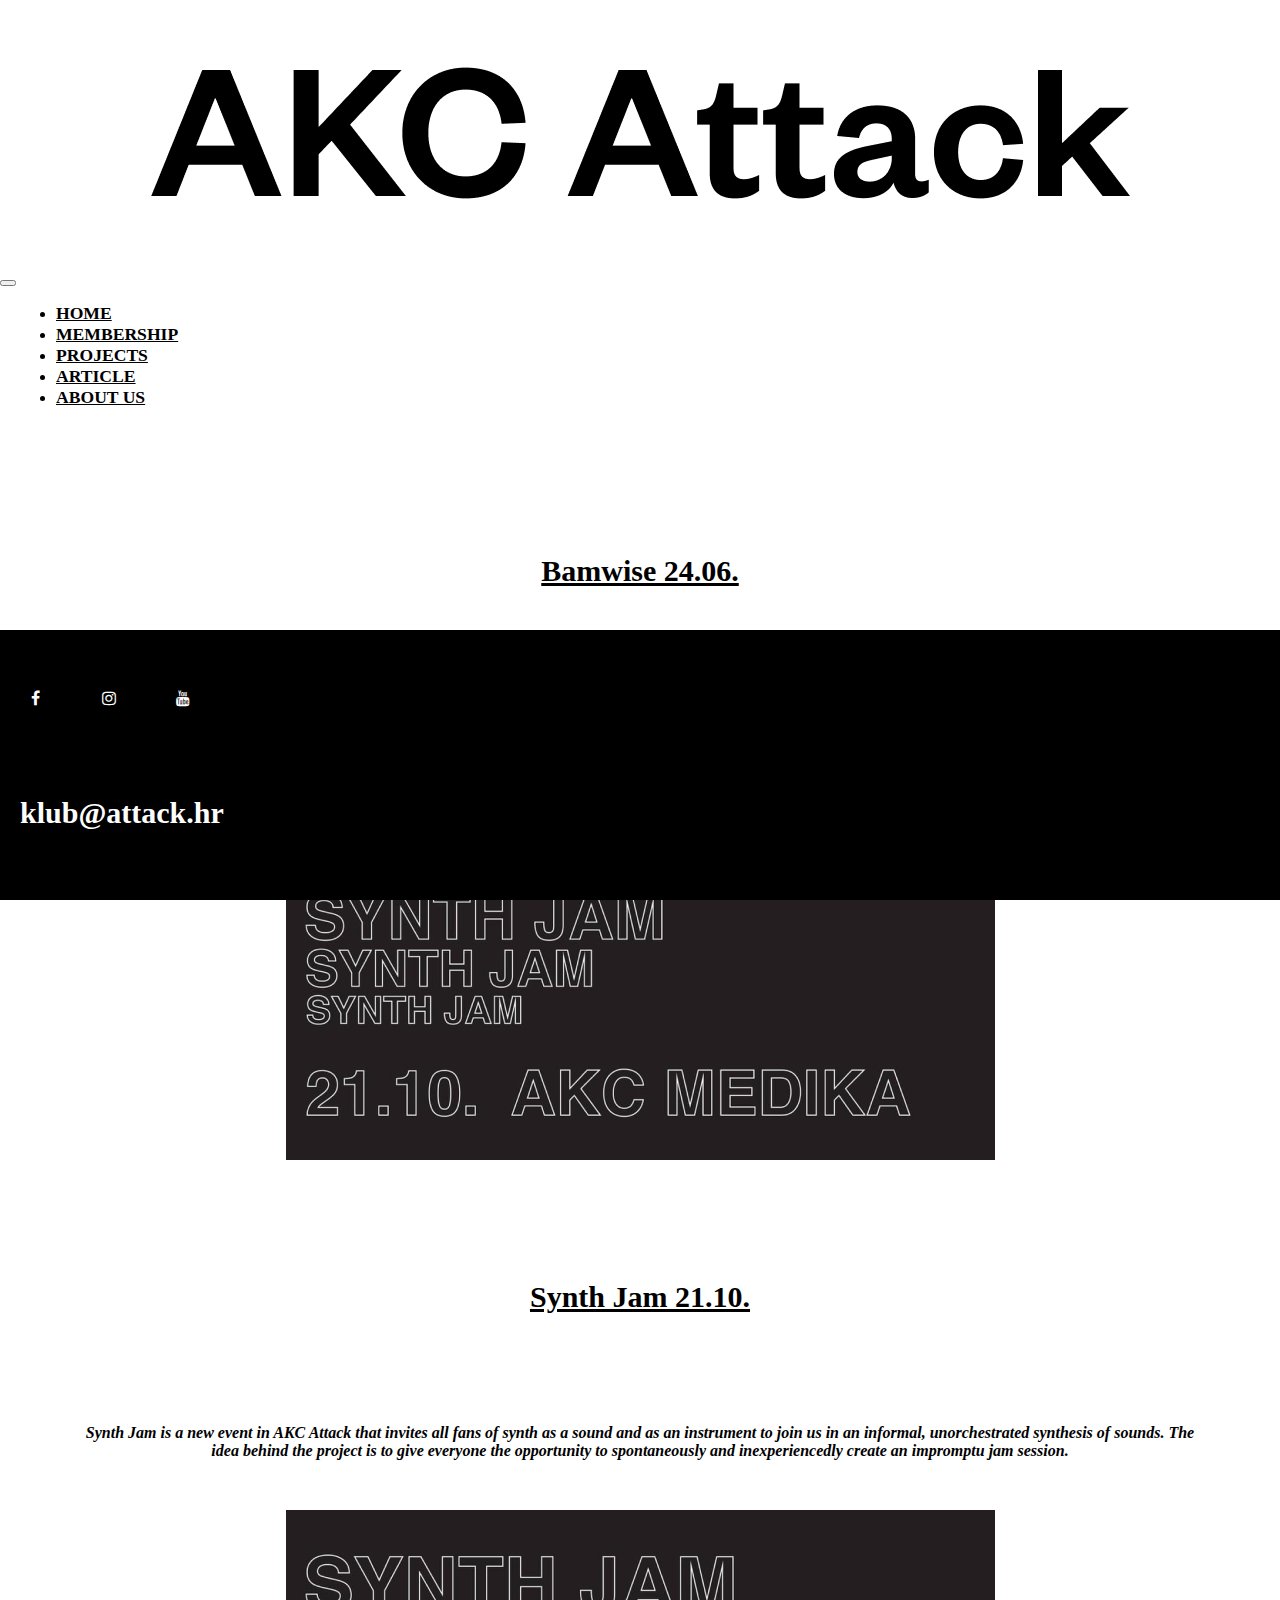
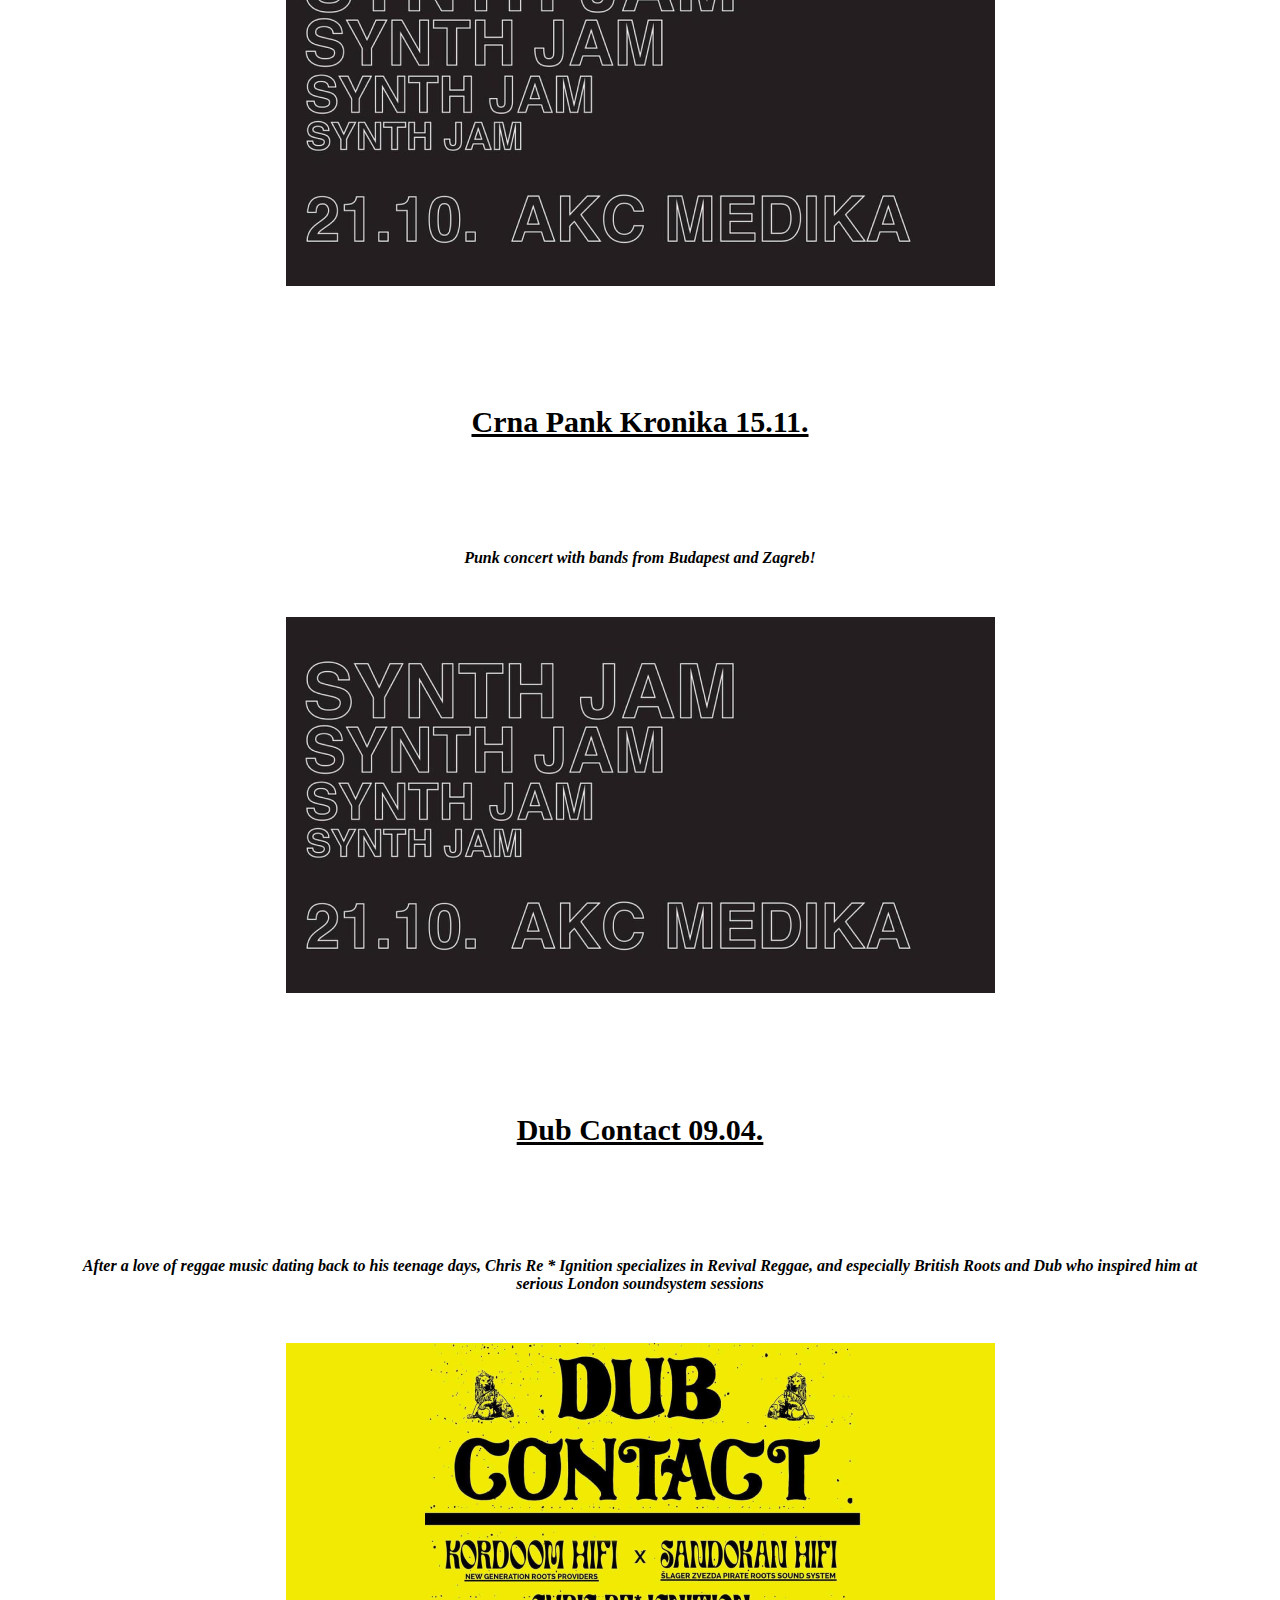
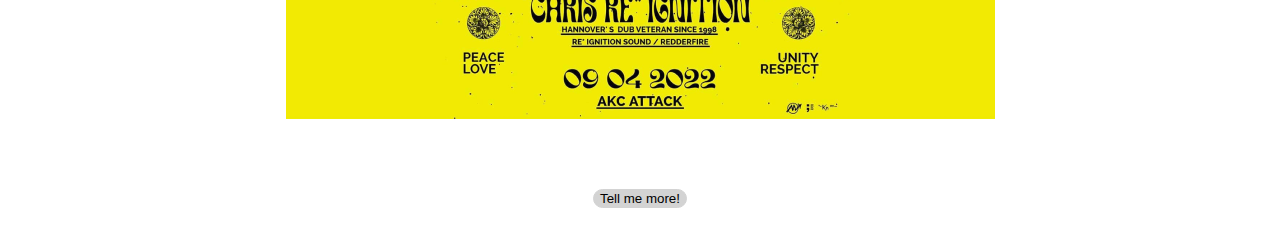
<file: AKCattack_website/index.html>
<!DOCTYPE html>
<html lang="en">
    <head>
 
        <title>AKC Attack</title>
        <meta charset="utf-8">
        <meta name="viewport" content="width=device-width, initial-scale=1">
        <link rel="stylesheet" href="https://cdn.jsdelivr.net/npm/bootstrap@4.5.3/dist/css/bootstrap.min.css" integrity="sha384-TX8t27EcRE3e/ihU7zmQxVncDAy5uIKz4rEkgIXeMed4M0jlfIDPvg6uqKI2xXr2" crossorigin="anonymous">
		<link rel="stylesheet" type="text/css" href="main.css">
		<link rel="stylesheet" href="https://cdnjs.cloudflare.com/ajax/libs/font-awesome/4.7.0/css/font-awesome.min.css">
		
    </head>
	
    <body>
		<script src="https://code.jquery.com/jquery-3.5.1.min.js" integrity="sha256-9/aliU8dGd2tb6OSsuzixeV4y/faTqgFtohetphbbj0=" crossorigin="anonymous"></script>
        <script src="https://cdn.jsdelivr.net/npm/bootstrap@4.5.3/dist/js/bootstrap.min.js" integrity="sha384-w1Q4orYjBQndcko6MimVbzY0tgp4pWB4lZ7lr30WKz0vr/aWKhXdBNmNb5D92v7s" crossorigin="anonymous"></script>
		
		<a href="index.html" class="text-left"><img src="img/logo.png" class="img-responsive"></a>
		
		<nav class="navbar navbar-expand-md navbar-fixed-top">
			<div class="container-fluid">
				<button class="navbar-toggler navbar-light" type="button" data-toggle="collapse" data-target="#main-navigation">
				<span class="navbar-toggler-icon"></span>
				</button>
			<div class="collapse navbar-collapse" id="main-navigation">
				<ul class="navbar-nav">
					<li class="nav-item">
						<a class="nav-link" href="index.html">HOME</a>
					</li>
					<li class="nav-item">
						<a class="nav-link" href="membership.html">MEMBERSHIP</a>
					</li>
					<li class="nav-item">
						<a class="nav-link" href="projects.html">PROJECTS</a>
					</li>
					<li class="nav-item">
						<a class="nav-link" href="article.html">ARTICLE</a>
					</li>
					<li class="nav-item">
						<a class="nav-link" href="aboutus.html">ABOUT US</a>
					</li>
				</ul>
			</div>
			</div>
		</nav>
		
		<header class="page-header header container-fluid">
			<div class="row">
				<div class="col-sm-6">
					<div class="home">
					<a href="article.html"><h6 id="abouthome">Bamwise 24.06.</h6></a>
						<p><i>
						Synth Jam is a new event in AKC Attack that invites all fans of synth as a sound and as 
						an instrument to join us in an informal, unorchestrated synthesis of sounds. 
						The idea behind the project is to give everyone the opportunity to 
						spontaneously and inexperiencedly create an impromptu jam session.</i>
						</p>
					<img src="img/projects2.png" class="img-responsive" alt="1">
					<a href="article.html"><h6 id="abouthome">Synth Jam 21.10.</h6></a>
						<p><i>
						Synth Jam is a new event in AKC Attack that invites all fans of synth as a sound and as an instrument 
						to join us in an informal, unorchestrated synthesis of sounds. 
						The idea behind the project is to give everyone the opportunity to 
						spontaneously and inexperiencedly create an impromptu jam session.</i>
						</p>
					<img src="img/projects2.png" class="img-responsive" alt="1">
					</div>
				</div>
				<div class="col-sm-6">
					<div class="home">
					<a href="article.html"><h6 id="abouthome">Crna Pank Kronika 15.11.</h6></a>
						<p><i>
						Punk concert with bands from Budapest and Zagreb!</i>
						</p>
						<img src="img/projects2.png" class="img-responsive" alt="1">
					<a href="article.html"><h6 id="abouthome">Dub Contact 09.04.</h6></a>
						<p><i>
						After a love of reggae music dating back to his teenage days, Chris Re * 
						Ignition specializes in Revival Reggae, and especially British Roots 
						and Dub who inspired him at serious London soundsystem sessions</i>
						</p>
						<img src="img/home4.png" class="img-responsive" alt="1">
					</div>
				</div>
			</div>
			<div class="gumbpocetna">
			<button class="btn btn-outline-secondary btn-lg" id="drugi" onclick="window.location.href='projects.html';">Tell me more!</button>
			</div>
			<div class="row">
		</header>
		
		<footer class="page-footer">
			<div class="container">
				<div class="row ">
					<div class="col-lg-8 col-md-8 col-sm-12">
						<a href="#" class="fa fa-facebook"></a>
						<a href="#" class="fa fa-instagram"></a>
						<a href="#" class="fa fa-youtube"></a>
				</div>
				<div class="col-lg-4 col-md-4 col-sm-12">
					<h6 class="text-lowercase font-weight-bold">klub@attack.hr</h6>
				</div>
			<div>
		</footer>
		
		<script src="main.js"></script>
		
	</body>
</html>
</file>
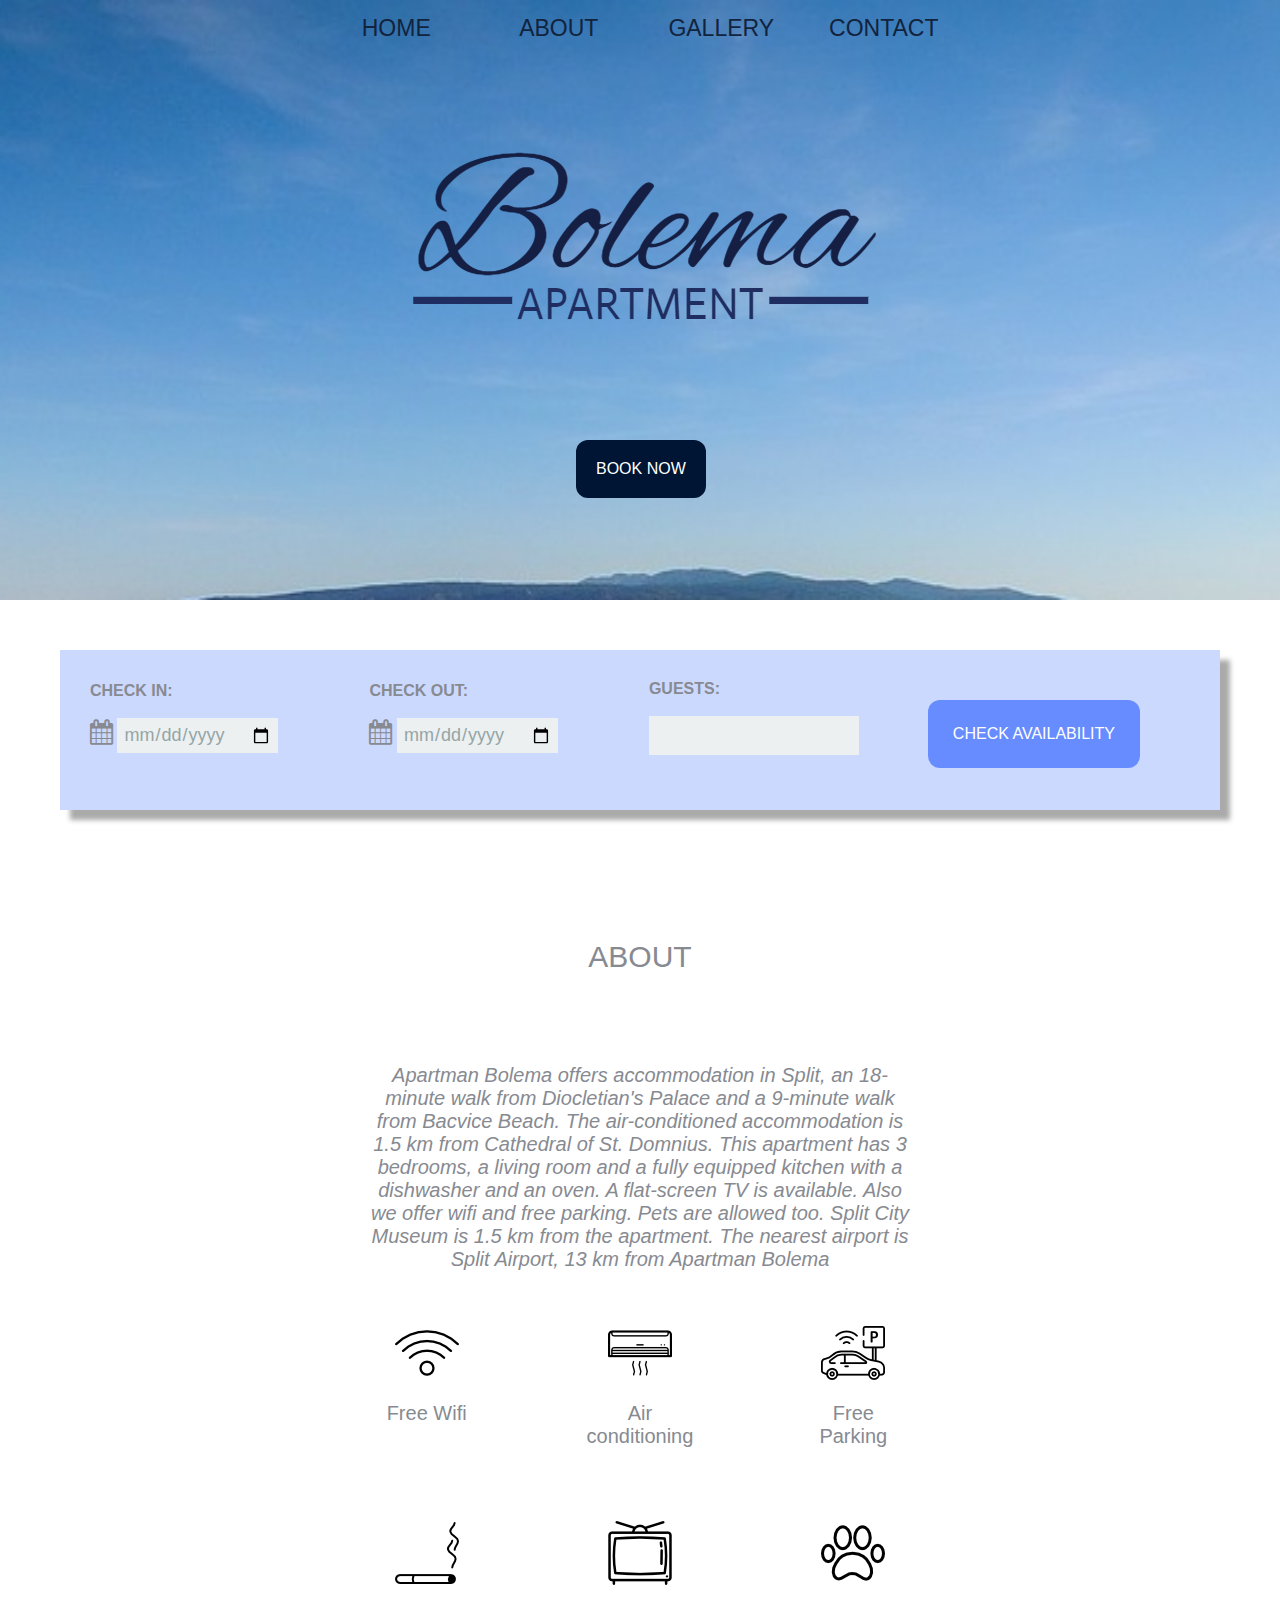
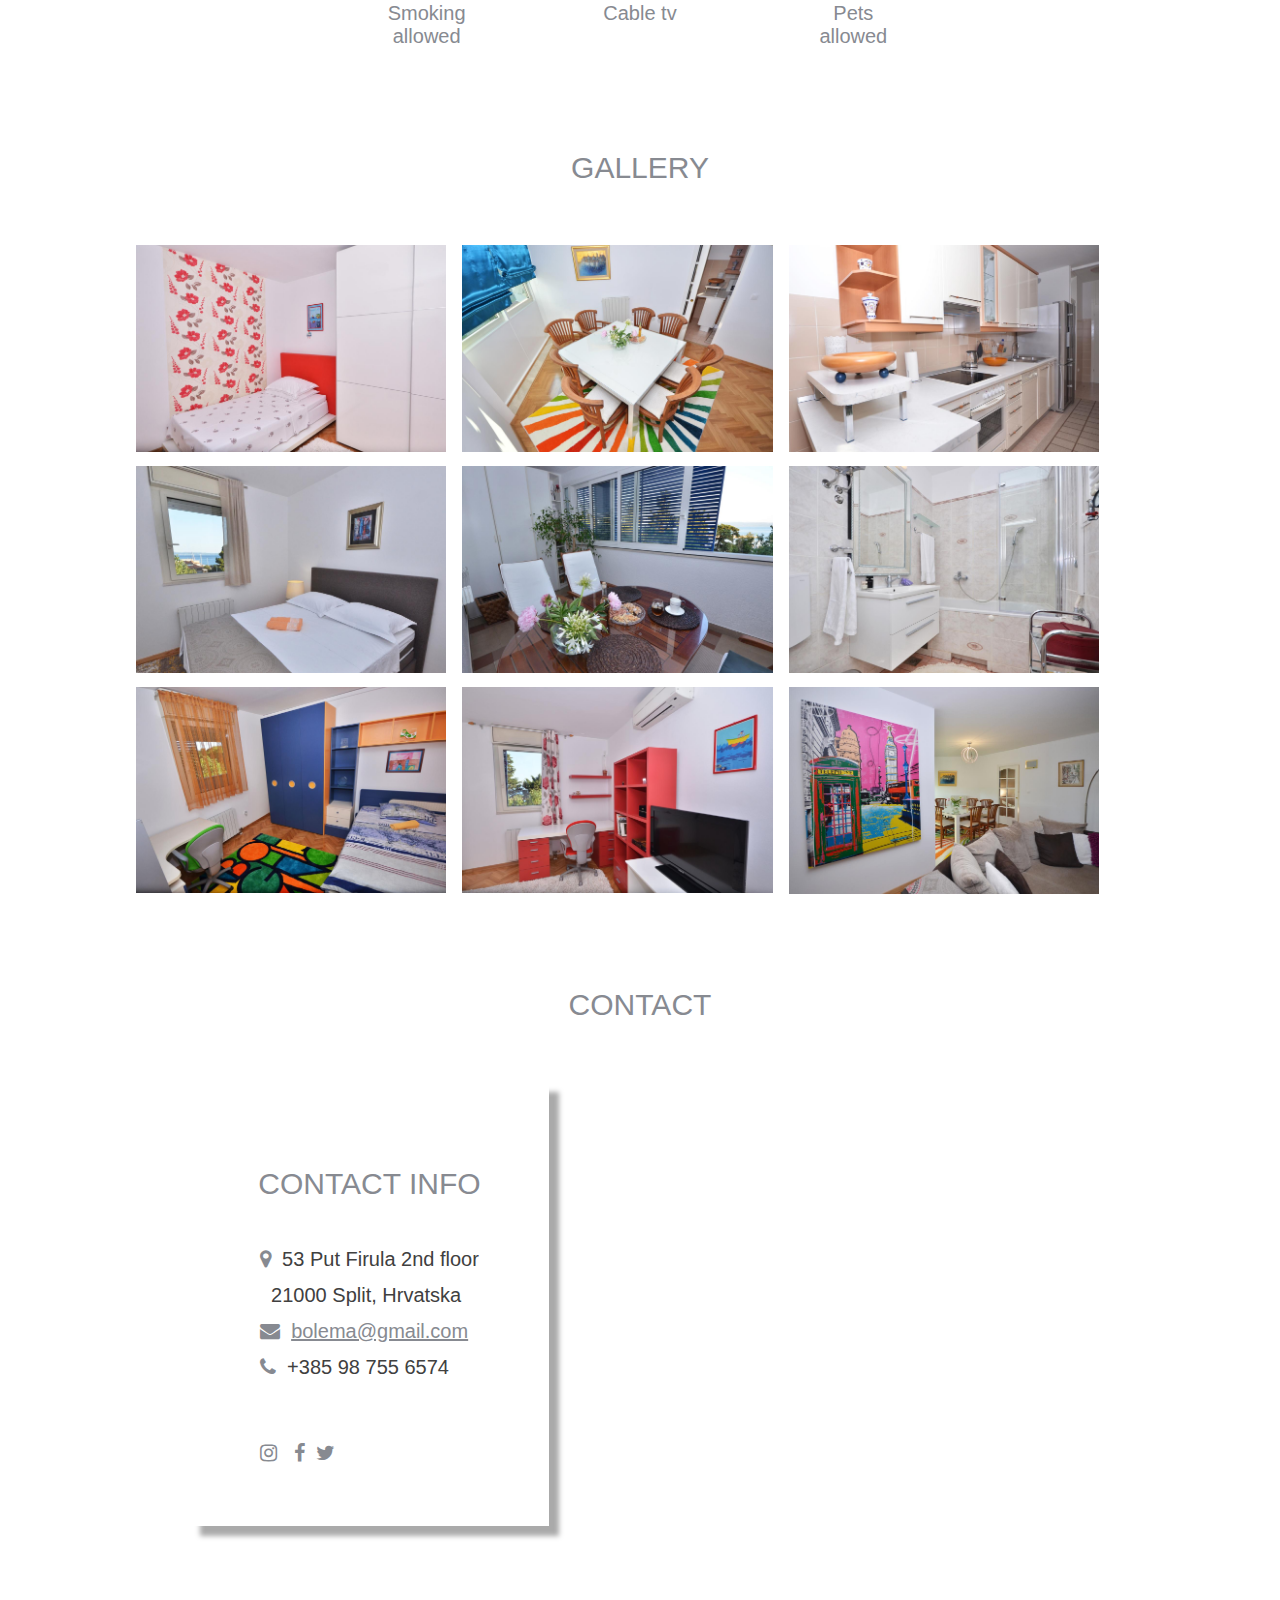
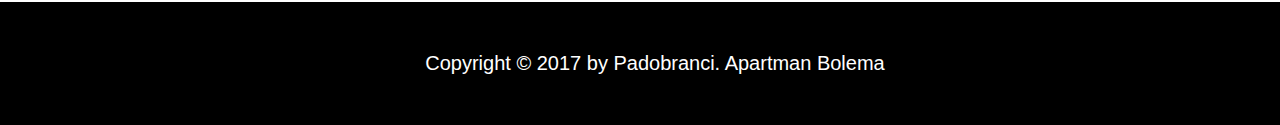
<file: Apartman_Bolema_website/index.html>
<!DOCTYPE html>
<html>
<head>
<link rel="stylesheet" type="text/css" href="mystyle.css">
<link href="https://fonts.googleapis.com/css?family=Slabo+27px" rel="stylesheet">
<link rel="stylesheet" href="https://cdnjs.cloudflare.com/ajax/libs/font-awesome/4.7.0/css/font-awesome.min.css">

</head>
<body>
<header id="home" >
	<nav>
		<div id="wrapper">
		<ul>
		  <li><a href="#home">HOME</a></li>
		  <li><a href="#about">ABOUT</a></li>
		  <li><a href="#gallery">GALLERY</a></li>
		  <li><a href="#contact">CONTACT</a></li>
		</ul>
		</div>
	</nav>	
	<img src="img/logo2.png"/>
	
	<a href="forma.html"><button class="book">BOOK NOW</button></a>
</header>
<div class="clear"></div>

<div id="wrapper2">

<div class="form">
 <form>

  <label><b>CHECK IN:</b></label><br/><br/>
  <i class="fa fa-calendar" style="font-size:25px;"></i>
  <input type="date" name="chechin" />


  </form>
</div>

<div class="form">
 <form>

  <label><b>CHECK OUT:</b></label><br/><br/>
  <i class="fa fa-calendar" style="font-size:25px;"></i>
  <input type="date" name="chechout" />


  </form>
</div>

<div class="form">
 <form>

  <label><b>GUESTS:</b></label><br/><br/>

  <input type="number" name="quantity" min="1" max="5">


  </form>
</div>

<div class="form1">
<input type="submit" value="CHECK AVAILABILITY" class="button">
</div>			
		

</div>
<div class="clear"></div>
<main>

<h1 id="about">ABOUT<h1>
<p><i>
Apartman Bolema offers accommodation in Split, an 18-minute walk from Diocletian's Palace and a 9-minute walk from Bacvice Beach. The air-conditioned accommodation is 1.5 km from Cathedral of St. Domnius.
This apartment has 3 bedrooms, a living room and a fully equipped kitchen with a dishwasher and an oven. A flat-screen TV is available. Also we offer wifi and free parking. Pets are allowed too.
Split City Museum is 1.5 km from the apartment. The nearest airport is Split Airport, 13 km from Apartman Bolema​</i>
</p>

	<div>
		<img src="img/png/004-wifi.png"/>
		<p>Free Wifi</p>
	</div>


	<div>
		<img src="img/png/006-air-conditioner.png"/>
		<p>Air conditioning</p>
	</div>

	<div>
		<img src="img/png/005-parking.png"/>
		<p>Free Parking</p>
	</div>

	<div>
		<img src="img/png/003-cigarette.png"/>
		<p>Smoking allowed</p>
	</div>

	<div>
		<img src="img/png/002-television.png"/>
		<p>Cable tv</p>
	</div>

	
	<div>
		<img src="img/png/001-paw-print.png"/>
		<p>Pets allowed</p>
	</div>


</main>
<div class="clear"></div>

<article>
<h2 id="gallery">GALLERY</h2>

<!-- <img src="img/slika1.jpg"/>
<img src="img/slika2.jpg"/>
<img src="img/slika3.jpg"/>
<div class="clear"></div>
<img src="img/slika4.jpg"/>
<img src="img/slika5.jpg"/>
<img src="img/slika6.jpg"/>
<div class="clear"></div>
<img src="img/slika7.jpg"/>
<img src="img/slika8.jpg"/>
<img src="img/slika9.jpg"/>-->

<div class="row">
  <div class="column">
    <img src="img/slika1.jpg" style="width:100%" onclick="openModal();currentSlide(1)" class="hover-shadow cursor">
  </div>
  <div class="column">
    <img src="img/slika2.jpg" style="width:100%" onclick="openModal();currentSlide(2)" class="hover-shadow cursor">
  </div>
  <div class="column">
    <img src="img/slika3.jpg" style="width:100%" onclick="openModal();currentSlide(3)" class="hover-shadow cursor">
  </div>
  <div class="column">
    <img src="img/slika4.jpg" style="width:100%" onclick="openModal();currentSlide(3)" class="hover-shadow cursor">
  </div>
  <div class="column">
    <img src="img/slika5.jpg" style="width:100%" onclick="openModal();currentSlide(4)" class="hover-shadow cursor">
  </div>
  <div class="column">
    <img src="img/slika6.jpg" style="width:100%" onclick="openModal();currentSlide(4)" class="hover-shadow cursor">
  </div>
  <div class="column">
    <img src="img/slika7.jpg" style="width:100%" onclick="openModal();currentSlide(4)" class="hover-shadow cursor">
  </div>
  <div class="column">
    <img src="img/slika8.jpg" style="width:100%" onclick="openModal();currentSlide(4)" class="hover-shadow cursor">
  </div>
  <div class="column">
    <img src="img/slika9.jpg" style="width:100%" onclick="openModal();currentSlide(4)" class="hover-shadow cursor">
  </div>

</div>

<div id="myModal" class="modal">
  <span class="close cursor" onclick="closeModal()">&times;</span>
  <div class="modal-content">

    <div class="mySlides">
      <div class="numbertext">1 / 9</div>
      <img src="img/slika1.jpg" style="width:100%">
    </div>

    <div class="mySlides">
      <div class="numbertext">2 / 9</div>
      <img src="img/slika2.jpg" style="width:100%">
    </div>

    <div class="mySlides">
      <div class="numbertext">3 / 9</div>
      <img src="img/slika3.jpg" style="width:100%">
    </div>
    
    <div class="mySlides">
      <div class="numbertext">4 / 9</div>
      <img src="img/slika4.jpg" style="width:100%">
    </div>
	
	<div class="mySlides">
      <div class="numbertext">5 / 9</div>
      <img src="img/slika5.jpg" style="width:100%">
    </div>
	
	<div class="mySlides">
      <div class="numbertext">6 / 9</div>
      <img src="img/slika6.jpg" style="width:100%">
    </div>
	
	<div class="mySlides">
      <div class="numbertext">7 / 9</div>
      <img src="img/slika7.jpg" style="width:100%">
    </div>
	
	
	<div class="mySlides">
      <div class="numbertext">8 / 9</div>
      <img src="img/slika8.jpg" style="width:100%">
    </div>
	
	<div class="mySlides">
      <div class="numbertext">9 / 9</div>
      <img src="img/slika9.jpg" style="width:100%">
    </div>
	

    
    <a class="prev" onclick="plusSlides(-1)">&#10094;</a>
    <a class="next" onclick="plusSlides(1)">&#10095;</a>


  </div>
</div>

<script>
function openModal() {
  document.getElementById('myModal').style.display = "block";
}

function closeModal() {
  document.getElementById('myModal').style.display = "none";
}

var slideIndex = 1;
showSlides(slideIndex);

function plusSlides(n) {
  showSlides(slideIndex += n);
}

function currentSlide(n) {
  showSlides(slideIndex = n);
}

function showSlides(n) {
  var i;
  var slides = document.getElementsByClassName("mySlides");
  var dots = document.getElementsByClassName("demo");
  var captionText = document.getElementById("caption");
  if (n > slides.length) {slideIndex = 1}
  if (n < 1) {slideIndex = slides.length}
  for (i = 0; i < slides.length; i++) {
      slides[i].style.display = "none";
  }
  for (i = 0; i < dots.length; i++) {
      dots[i].className = dots[i].className.replace(" active", "");
  }
  slides[slideIndex-1].style.display = "block";
  dots[slideIndex-1].className += " active";
  captionText.innerHTML = dots[slideIndex-1].alt;
}
</script>


</article>
<div class="clear"></div>
<section>
<h3 id="contact" >CONTACT</h3>
<aside>
<h4>CONTACT INFO</h4>
<p> <i class="fa fa-map-marker"></i>&nbsp; 53 Put Firula 2nd floor<br/>&nbsp; 21000 Split, Hrvatska<br/>
<i class="fa fa-envelope"></i>&nbsp; <a href="mailto:bolema@gmail.com">bolema@gmail.com</a><br/>
<i class="fa fa-phone"></i>&nbsp; +385 98 755 6574</p>
<p id="ikone">
<i class="fa fa-instagram"></i> &nbsp;
<i class="fa fa-facebook"></i>&nbsp;
<i class="fa fa-twitter"></i>
</p>
</aside>
<iframe src="https://www.google.com/maps/embed?pb=!1m18!1m12!1m3!1d2894.0197391473716!2d16.454462315327323!3d43.50192377021786!2m3!1f0!2f0!3f0!3m2!1i1024!2i768!4f13.1!3m3!1m2!1s0x133560a76aef6b25%3A0xb315d8836ae0c9eb!2sPut+Firula+53%2C+21000%2C+Split!5e0!3m2!1shr!2shr!4v1527884210049" width="600" height="450" frameborder="0" style="border:0" allowfullscreen></iframe>
</section>
<footer>
<p>Copyright © 2017 by Padobranci. Apartman Bolema</p>

</footer>



</body>
</html>
</file>
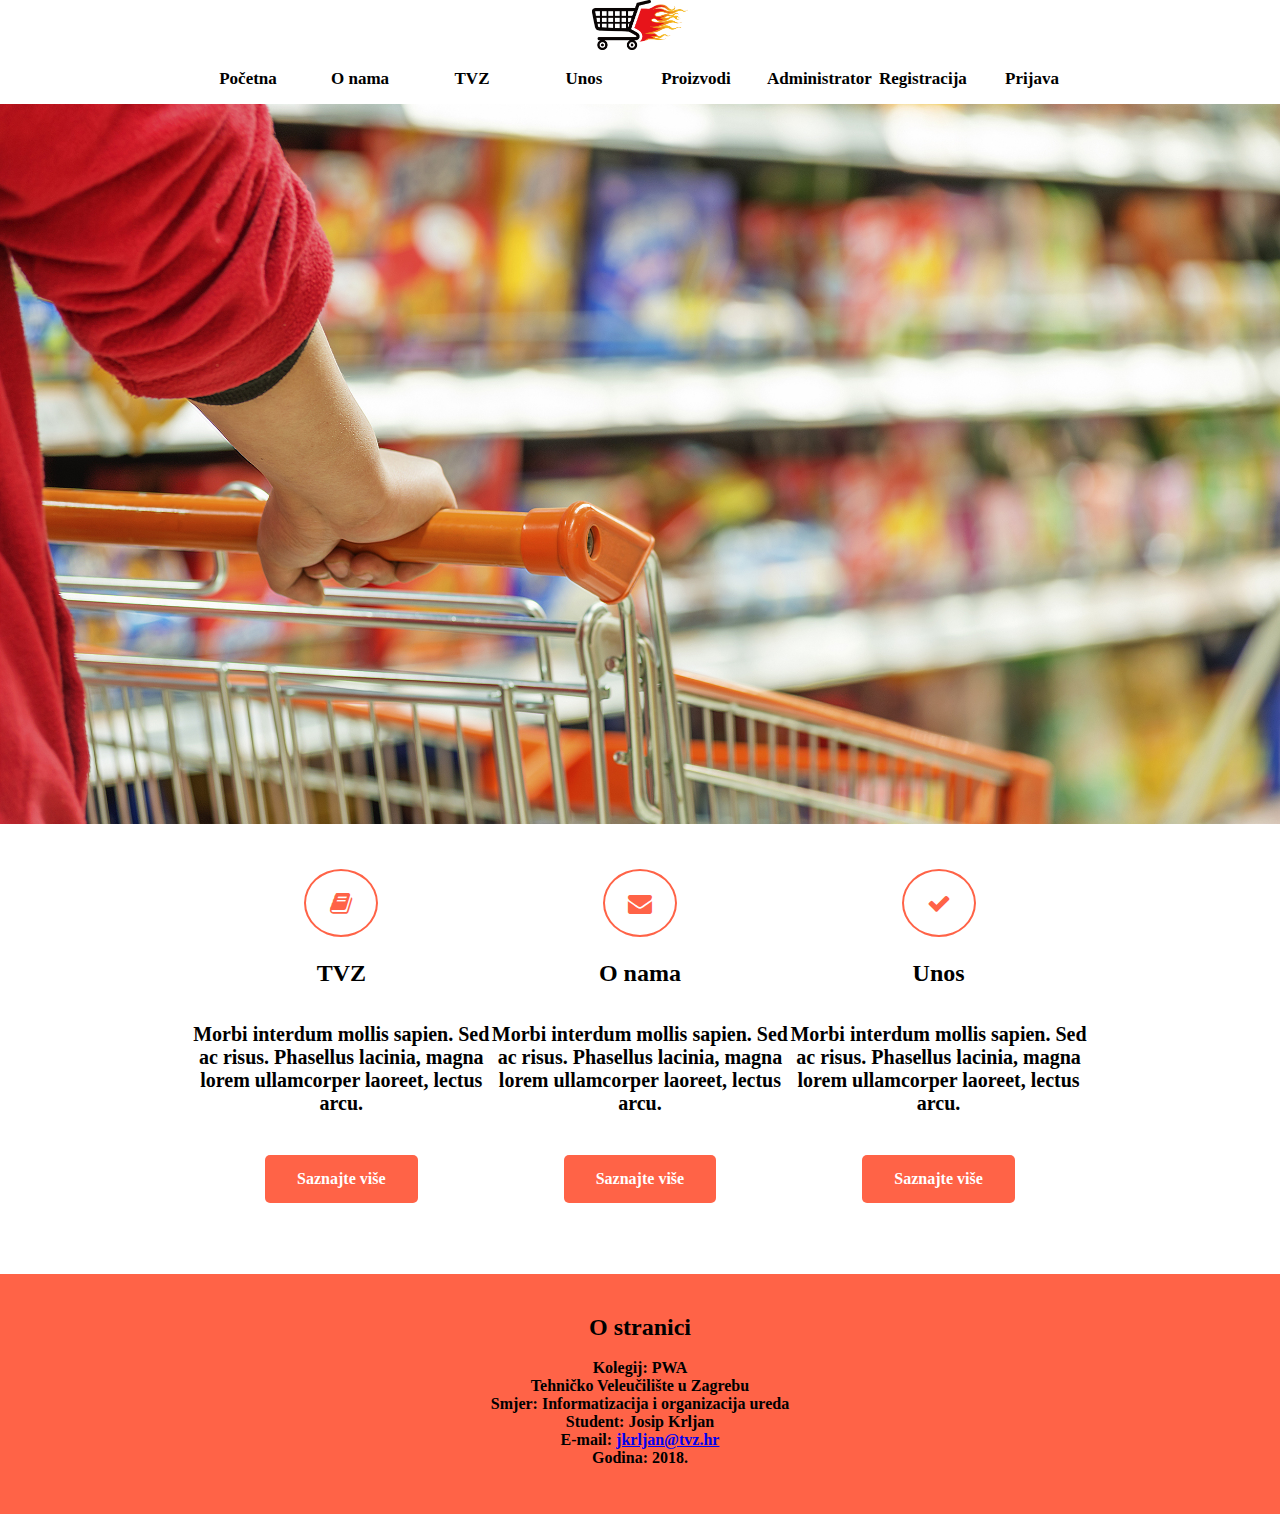
<file: PWA_website/index.html>
<!DOCTYPE html>
<html>
<head>
	<title>AKCIJA.hr</title>
	<link rel="stylesheet" type="text/css" href="style.css">
	<meta charset="UTF-8"/>
	<link rel="stylesheet" href="https://cdnjs.cloudflare.com/ajax/libs/font-awesome/4.7.0/css/font-awesome.min.css">
	<link href="https://fonts.googleapis.com/icon?family=Material+Icons" rel="stylesheet">
	<link rel="stylesheet" href="https://cdnjs.cloudflare.com/ajax/libs/font-awesome/4.7.0/css/font-awesome.min.css">
	<link rel="stylesheet" href="https://cdnjs.cloudflare.com/ajax/libs/font-awesome/4.7.0/css/font-awesome.min.css">
	<link rel="stylesheet" href="https://cdnjs.cloudflare.com/ajax/libs/font-awesome/4.7.0/css/font-awesome.min.css">
</head>

<body>
	<div class="container">
	<header>
		
		<img src="cartlogo.png">
	</div>
	<nav>
		<div class="container">
		<ul>
		
		<li><a href="index.html"><b>Početna</b></a></li>
		<li><a href="onama.html"><b>O nama</b></a></li>
		<li><a href="https://www.tvz.hr"><b>TVZ<b></a></li>
		<li><a href="unos.html"><b>Unos<b></a></li>
		<li><a href="proizvodi.php"><b>Proizvodi</b></a></li>
		<li><a href="administrator.php"><b>Administrator</b></a></li>
		<li><a href="registracija.html"><b>Registracija</b></a></li>
		<li><a href="prijava.html"><b>Prijava</b></a></li>
		</ul>
		</div>
	</nav>
	</header>
	
	<div class="clear"></div>
	
	
		<div class="pozadina">
			<img src="cart.jpg"/>
		</div>
	
	
		<main>
	
			
		
		<div class="mojaKlasa">
			<figure>
				<i class="fa fa-book"></i>
				</br></br>
				<h2>TVZ</h2>
				</br></br>
				<p>Morbi interdum mollis sapien. Sed ac risus. Phasellus lacinia, magna lorem ullamcorper laoreet, lectus arcu.</p>
				</br></br>
				<a href="https://www.tvz.hr" class="button">Saznajte više</a>
			</figure>
			
			<figure>
				<i class="fa fa-envelope"></i>
				</br></br>
				<h2>O nama</h2>
				</br></br>
				<p>Morbi interdum mollis sapien. Sed ac risus. Phasellus lacinia, magna lorem ullamcorper laoreet, lectus arcu.</p>
				</br></br>
				<a href="onama.html" class="button">Saznajte više</a>
			</figure>
			
			<figure>
				<i class="fa fa-check"></i>
				</br></br>
				<h2>Unos</h2>
				</br></br>
				<p>Morbi interdum mollis sapien. Sed ac risus. Phasellus lacinia, magna lorem ullamcorper laoreet, lectus arcu.</p>
				</br></br>
				<a href="unos.html" class="button">Saznajte više</a>
			</figure>
		</div>
		</main>
		<div class="omot">
			<main>
			<footer>
				<h2>O stranici</h2>
				
				</br>
				<p>Kolegij: PWA</p>
				<p>Tehničko Veleučilište u Zagrebu</p>
				<p>Smjer: Informatizacija i organizacija ureda</p>
				<p>Student: Josip Krljan</p>
				<p>E-mail: <a href="mailto:jkrljan@tvz.hr?Subject=Upit" target="_blank">jkrljan@tvz.hr</a></p>
				<p>Godina: 2018.</p>
			</footer>

			
		</div>
		</main>
</body>
</html>
</file>
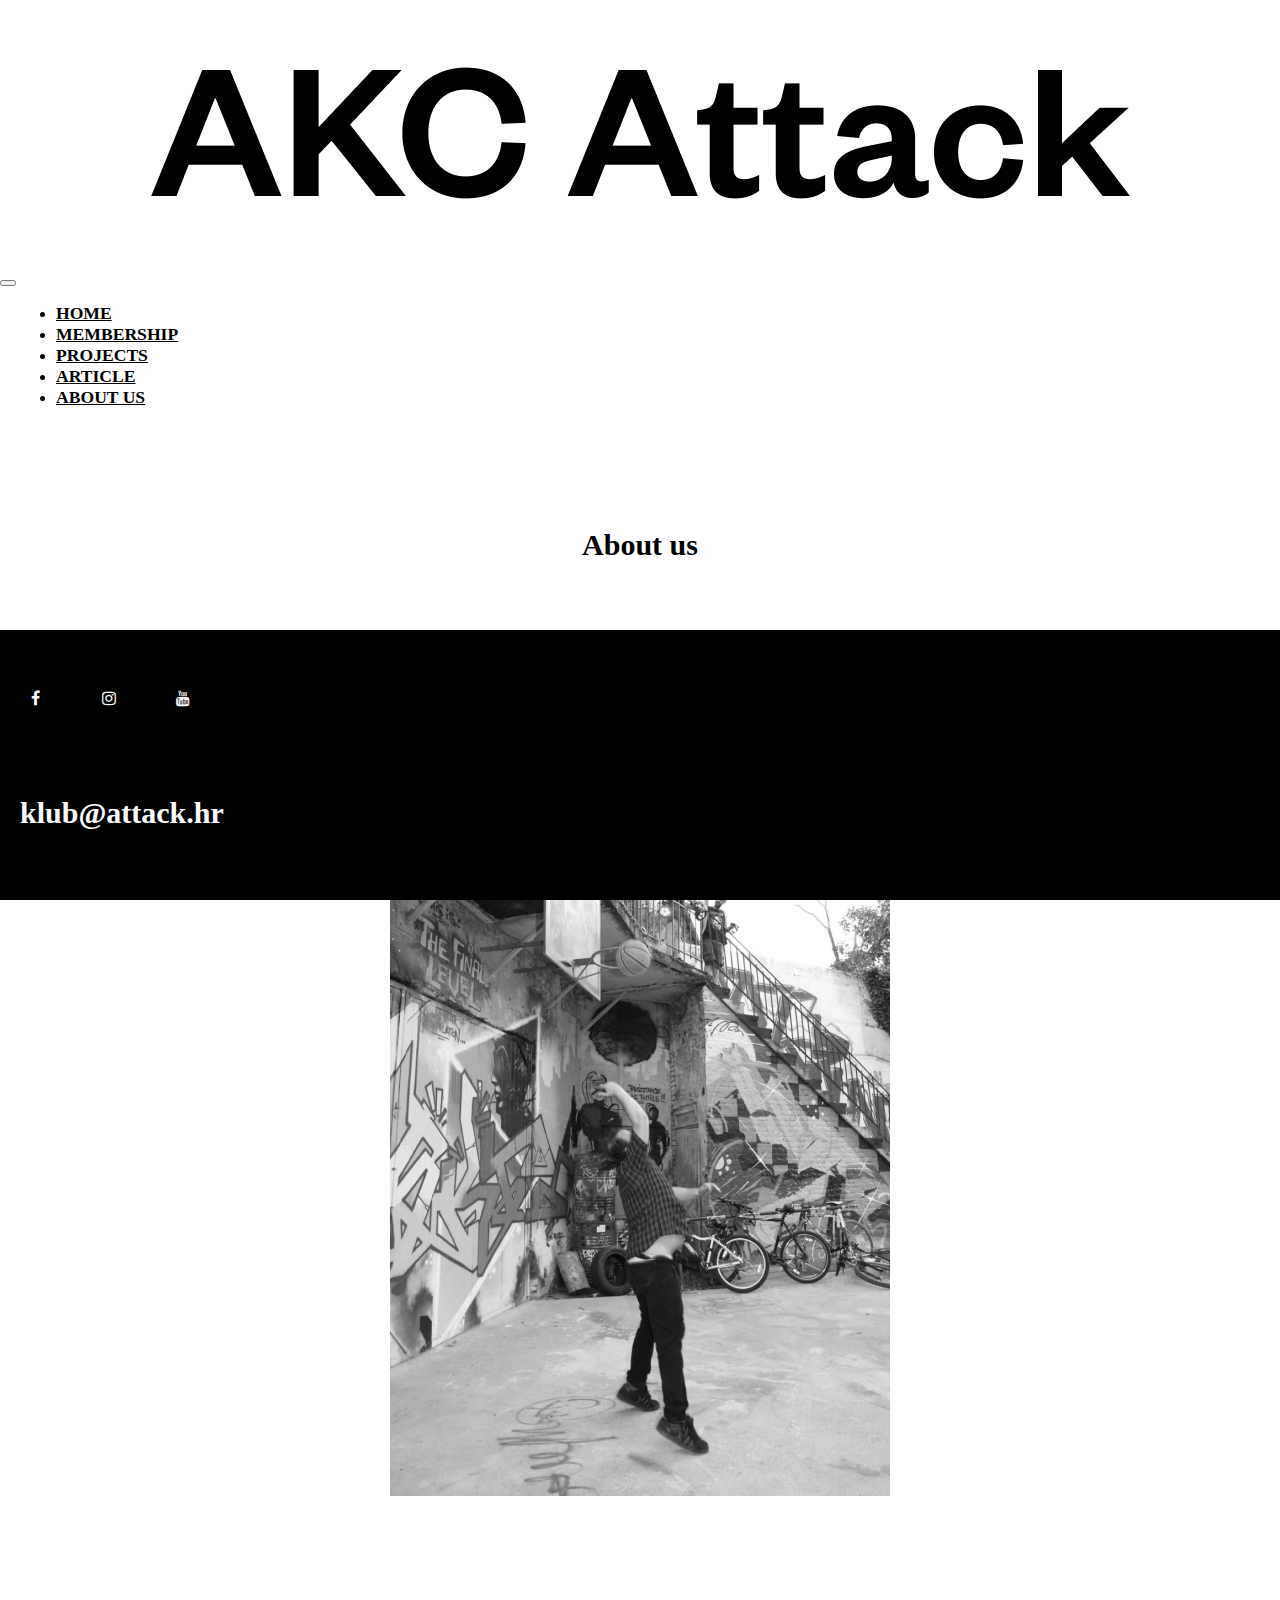
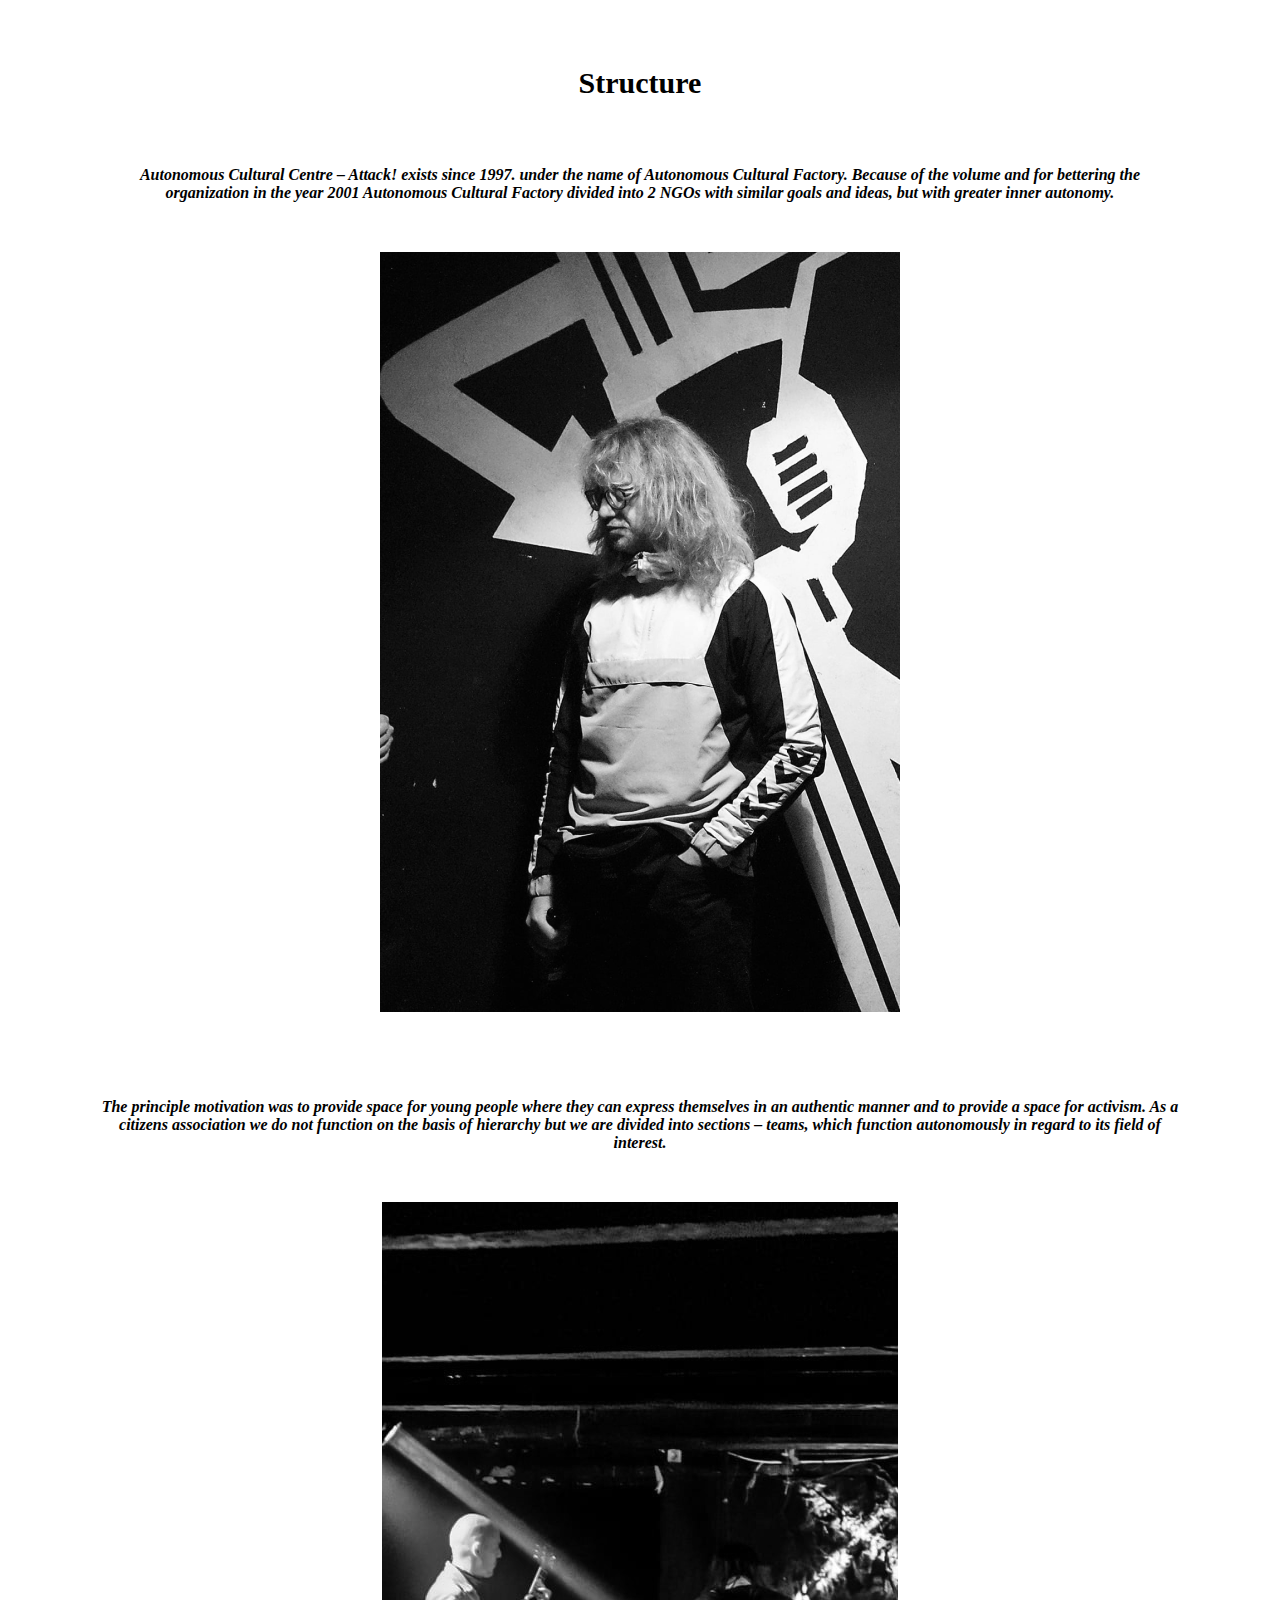
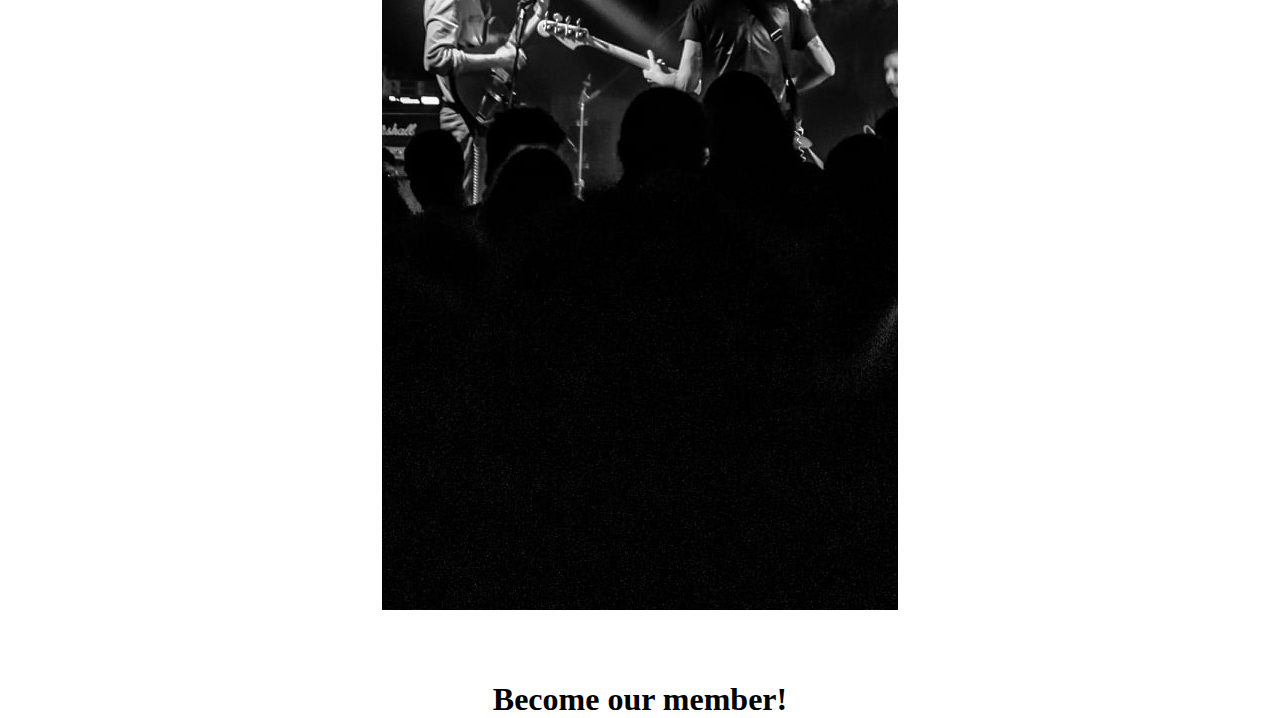
<file: AKCattack_website/aboutus.html>
<!DOCTYPE html>
<html lang="en">
    <head>
 
        <title>AKC Attack</title>
        <meta charset="utf-8">
        <meta name="viewport" content="width=device-width, initial-scale=1">
        <link rel="stylesheet" href="https://cdn.jsdelivr.net/npm/bootstrap@4.5.3/dist/css/bootstrap.min.css" integrity="sha384-TX8t27EcRE3e/ihU7zmQxVncDAy5uIKz4rEkgIXeMed4M0jlfIDPvg6uqKI2xXr2" crossorigin="anonymous">
		<link rel="stylesheet" type="text/css" href="main.css">
		<link rel="stylesheet" href="https://cdnjs.cloudflare.com/ajax/libs/font-awesome/4.7.0/css/font-awesome.min.css">
		
    </head>
	
    <body>
		<script src="https://code.jquery.com/jquery-3.5.1.min.js" integrity="sha256-9/aliU8dGd2tb6OSsuzixeV4y/faTqgFtohetphbbj0=" crossorigin="anonymous"></script>
        <script src="https://cdn.jsdelivr.net/npm/bootstrap@4.5.3/dist/js/bootstrap.min.js" integrity="sha384-w1Q4orYjBQndcko6MimVbzY0tgp4pWB4lZ7lr30WKz0vr/aWKhXdBNmNb5D92v7s" crossorigin="anonymous"></script>
	
		<a href="index.html" class="text-left"><img src="img/logo.png" class="img-responsive"></a>
	
		<nav class="navbar navbar-expand-md">
				<button class="navbar-toggler navbar-light" type="button" data-toggle="collapse" data-target="#main-navigation">
				<span class="navbar-toggler-icon"></span>
				</button>
			<div class="collapse navbar-collapse" id="main-navigation">
				<ul class="navbar-nav">
					<li class="nav-item">
						<a class="nav-link" href="index.html">HOME</a>
					</li>
					<li class="nav-item">
						<a class="nav-link" href="membership.html">MEMBERSHIP</a>
					</li>
					<li class="nav-item">
						<a class="nav-link" href="projects.html">PROJECTS</a>
					</li>
					<li class="nav-item">
						<a class="nav-link" href="article.html">ARTICLE</a>
					</li>
					<li class="nav-item">
						<a class="nav-link" href="aboutus.html">ABOUT US</a>
					</li>
				</ul>
			</div>
		</nav>
		
		<div class="wrapper"
		<header class="page-header header container-fluid">
			<div class="row">
				<div class="col-sm-6">
					<h6 id="about">About us</h6>
						<p><i>
						Autonomous Cultural Centre – Attack! is an association of citizens that primarily works 
						at the level of the City of Zagreb, 
						but also conducts projects that take place or are being realized at the state level. 
						Its aim is to encourage development and practice of alternative culture, 
						thinking and expression. Attack! is a nonprofit, 
						nongovernment volunteer association that 
						creates and shares cultural and political alternative as well as alternative economy, 
						providing a public space to all those who want to express themselves creatively 
						and participate in changes on a local level that lead towards a free society.</i>
						</p>
						<img src="img/aboutus1.png" class="img-responsive" alt="1">
					<h6 id="about">Structure</h6>
						<p><i>
						Autonomous Cultural Centre – Attack! exists since 1997. under the name of Autonomous Cultural Factory. 
						Because of the volume and for bettering the organization in the year 2001 
						Autonomous Cultural Factory divided into 2 NGOs with similar goals and ideas, 
						but with greater inner autonomy. </i>
						</p>
				</div>
				<div class="col-sm-6">
					<img src="img/aboutus2.png" class="img-responsive" alt="2">	
					<p><i>
					The principle motivation was to provide space for young people where they can express themselves in an authentic manner 
					and to provide a space for activism. As a citizens association we do not 
					function on the basis of hierarchy but we are divided into sections – teams, 
					which function autonomously in regard to its field of interest.</i>
					</p>
					<img src="img/aboutus3.png" class="img-responsive" alt="3">
				</div>
			</div>
			<div class="row">
				<div class="col-sm-6">
					<h1>Become our member!</h1>
				</div>
			</div>
		</header>
		</div>
		
		<footer class="page-footer">
			<div class="container">
				<div class="row">
					<div class="col-sm-9">
						<a href="#" class="fa fa-facebook"></a>
						<a href="#" class="fa fa-instagram"></a>
						<a href="#" class="fa fa-youtube"></a>
					</div>
					<div class="col-sm-3">
						<h6 class="text-lowercase font-weight-bold">klub@attack.hr</h6>
					</div>
				<div>
			</div>
		</footer>
		
		<script src="main.js"></script>
		
	</body>
</html>
</file>
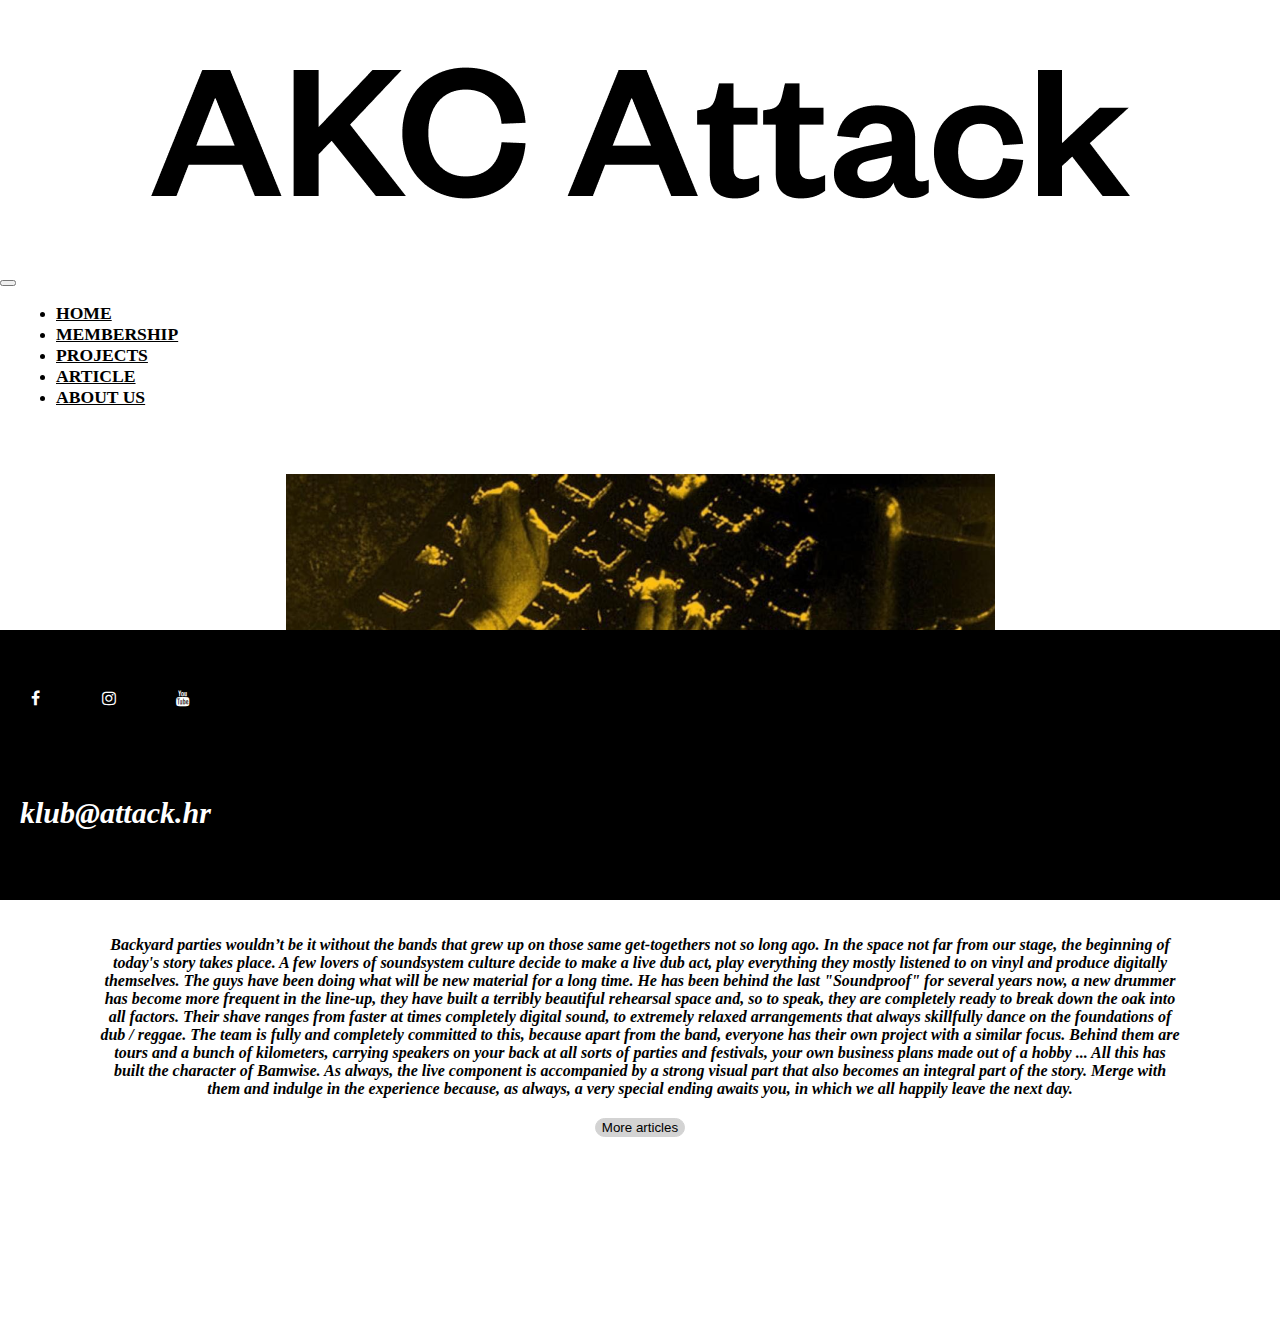
<file: AKCattack_website/article.html>
<!DOCTYPE html>
<html lang="en">
    <head>
 
        <title>AKC Attack</title>
        <meta charset="utf-8">
        <meta name="viewport" content="width=device-width, initial-scale=1">
        <link rel="stylesheet" href="https://cdn.jsdelivr.net/npm/bootstrap@4.5.3/dist/css/bootstrap.min.css" integrity="sha384-TX8t27EcRE3e/ihU7zmQxVncDAy5uIKz4rEkgIXeMed4M0jlfIDPvg6uqKI2xXr2" crossorigin="anonymous">
		<link rel="stylesheet" type="text/css" href="main.css">
		<link rel="stylesheet" href="https://cdnjs.cloudflare.com/ajax/libs/font-awesome/4.7.0/css/font-awesome.min.css">
		
    </head>
	
    <body>
		<script src="https://code.jquery.com/jquery-3.5.1.min.js" integrity="sha256-9/aliU8dGd2tb6OSsuzixeV4y/faTqgFtohetphbbj0=" crossorigin="anonymous"></script>
        <script src="https://cdn.jsdelivr.net/npm/bootstrap@4.5.3/dist/js/bootstrap.min.js" integrity="sha384-w1Q4orYjBQndcko6MimVbzY0tgp4pWB4lZ7lr30WKz0vr/aWKhXdBNmNb5D92v7s" crossorigin="anonymous"></script>
	
		<a href="index.html" class="text-left"><img src="img/logo.png" class="img-responsive"></a>
	
		<nav class="navbar navbar-expand-md">
				<button class="navbar-toggler navbar-light" type="button" data-toggle="collapse" data-target="#main-navigation">
				<span class="navbar-toggler-icon"></span>
				</button>
			<div class="collapse navbar-collapse" id="main-navigation">
				<ul class="navbar-nav">
					<li class="nav-item">
						<a class="nav-link" href="index.html">HOME</a>
					</li>
					<li class="nav-item">
						<a class="nav-link" href="membership.html">MEMBERSHIP</a>
					</li>
					<li class="nav-item">
						<a class="nav-link" href="projects.html">PROJECTS</a>
					</li>
					<li class="nav-item">
						<a class="nav-link" href="article.html">ARTICLE</a>
					</li>
					<li class="nav-item">
						<a class="nav-link" href="aboutus.html">ABOUT US</a>
					</li>
				</ul>
			</div>
		</nav>
		<div class="wrapper"
		<header class="page-header header container-fluid">
			<img src="img/projects1.png" class="img-responsive" alt="1">
						<p><i>
						Backyard parties wouldn’t be it without the bands that grew up on those
						same get-togethers not so long ago. In the space not far from our stage, 
						the beginning of today's story takes place. A few lovers of soundsystem 
						culture decide to make a live dub act, play everything they mostly listened 
						to on vinyl and produce digitally themselves. The guys have been doing what 
						will be new material for a long time. He has been behind the last "Soundproof" 
						for several years now, a new drummer has become more frequent in the line-up, 
						they have built a terribly beautiful rehearsal space and, so to speak, they are 
						completely ready to break down the oak into all factors.
						Their shave ranges from faster at times completely digital sound, 
						to extremely relaxed arrangements 
						that always skillfully dance on the foundations of dub / reggae. 
						The team is fully and completely committed to this, because apart from the band, 
						everyone has their own project with a similar focus. Behind them are tours and a 
						bunch of kilometers, carrying speakers on your back at all sorts of parties and festivals, 
						your own business plans made out of a hobby ... All this has built the character of Bamwise.
						As always, the live component is accompanied by a strong visual part 
						that also becomes an integral part of the story. Merge with them and 
						indulge in the experience because, as always, a very special ending awaits you,
						in which we all happily leave the next day.
						</p>
			<div class="gumb1">
			<button class="btn btn-outline-secondary btn-lg" id="prvi" onclick="window.location.href='projects.html';">More articles</button>
			</div>
		</header>
		<div class="push">
		</div>
		</div>
		<footer class="page-footer">
			<div class="container">
				<div class="row">
					<div class="col-lg-8 col-md-8 col-sm-12">
						<a href="#" class="fa fa-facebook"></a>
						<a href="#" class="fa fa-instagram"></a>
						<a href="#" class="fa fa-youtube"></a>
				</div>
				<div class="col-lg-4 col-md-4 col-sm-12">
					<h6 class="text-lowercase font-weight-bold">klub@attack.hr</h6>
				</div>
			<div>
		</footer>
		
		<script src="main.js"></script>
		
	</body>
</html>
</file>
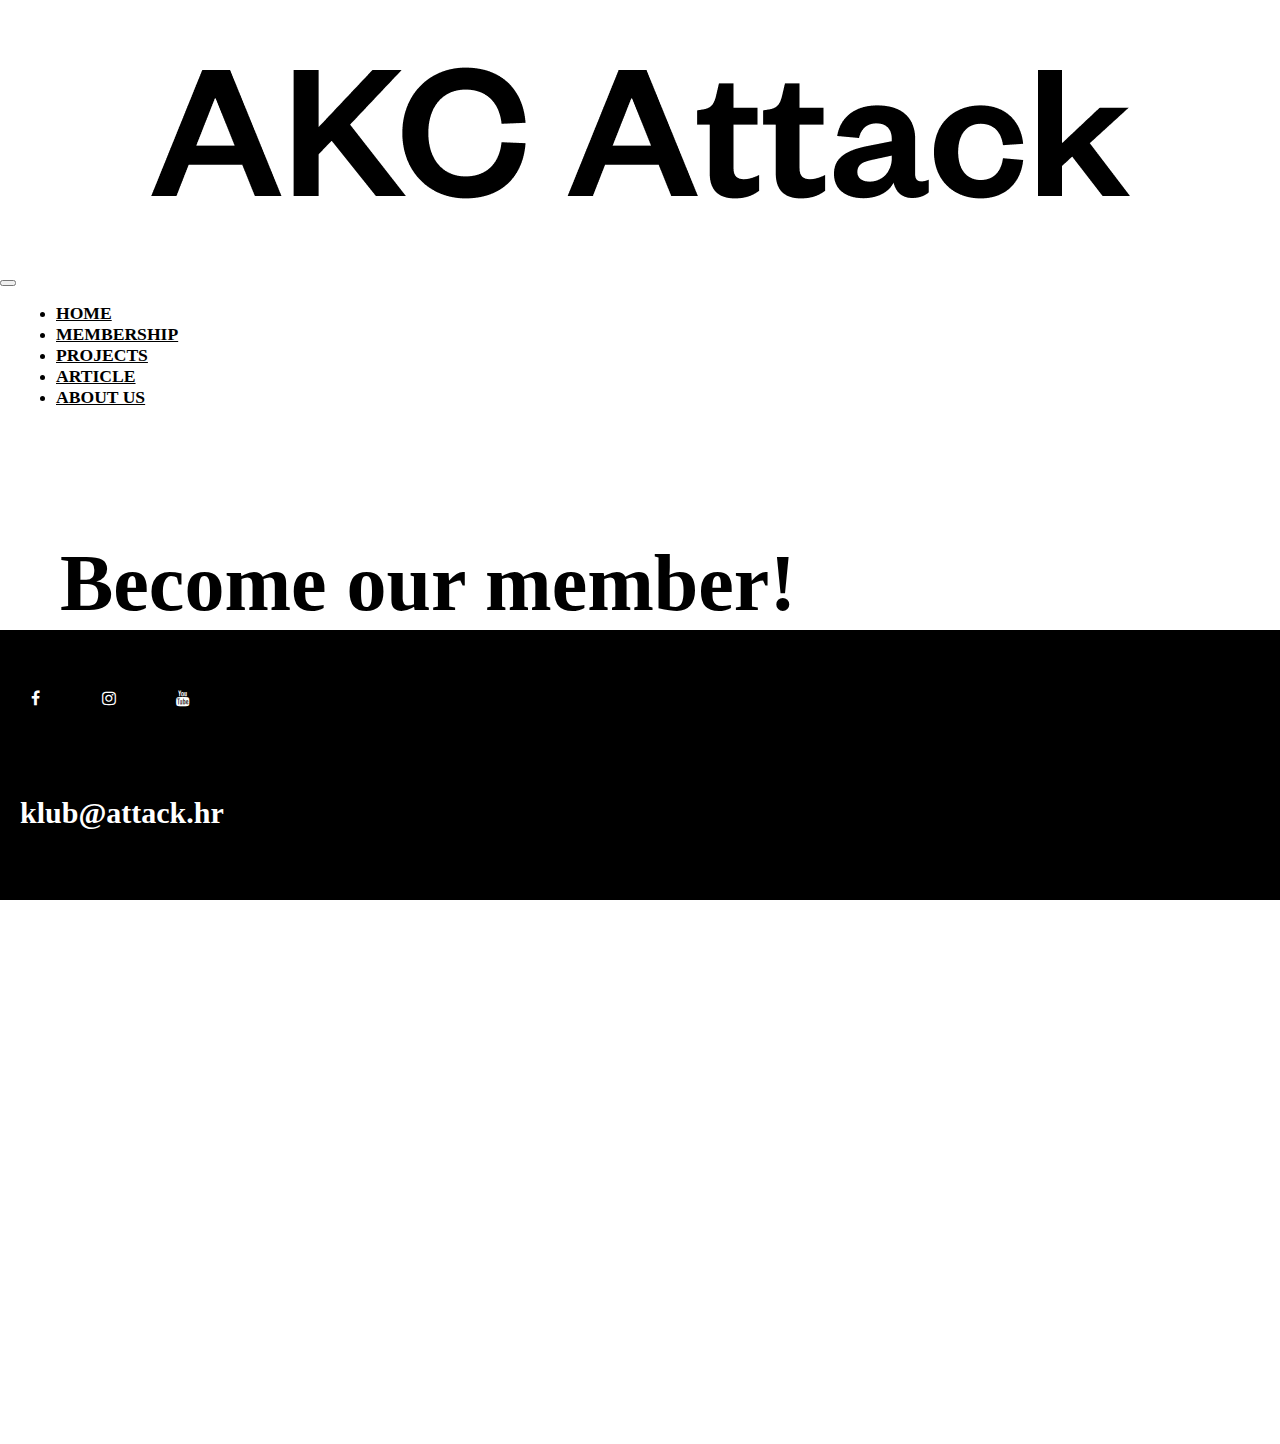
<file: AKCattack_website/membership.html>
<!DOCTYPE html>
<html lang="en">
    <head>
 
        <title>AKC Attack</title>
        <meta charset="utf-8">
        <meta name="viewport" content="width=device-width, initial-scale=1">
        <link rel="stylesheet" href="https://cdn.jsdelivr.net/npm/bootstrap@4.5.3/dist/css/bootstrap.min.css" integrity="sha384-TX8t27EcRE3e/ihU7zmQxVncDAy5uIKz4rEkgIXeMed4M0jlfIDPvg6uqKI2xXr2" crossorigin="anonymous">
		<link rel="stylesheet" type="text/css" href="main.css">
		<link rel="stylesheet" href="https://cdnjs.cloudflare.com/ajax/libs/font-awesome/4.7.0/css/font-awesome.min.css">
		
    </head>
	
    <body>
		<script src="https://code.jquery.com/jquery-3.5.1.min.js" integrity="sha256-9/aliU8dGd2tb6OSsuzixeV4y/faTqgFtohetphbbj0=" crossorigin="anonymous"></script>
        <script src="https://cdn.jsdelivr.net/npm/bootstrap@4.5.3/dist/js/bootstrap.min.js" integrity="sha384-w1Q4orYjBQndcko6MimVbzY0tgp4pWB4lZ7lr30WKz0vr/aWKhXdBNmNb5D92v7s" crossorigin="anonymous"></script>
	
		<a href="index.html" class="text-left"><img src="img/logo.png" class="img-responsive"></a>
	
		<nav class="navbar navbar-expand-md">
				<button class="navbar-toggler navbar-light" type="button" data-toggle="collapse" data-target="#main-navigation">
				<span class="navbar-toggler-icon"></span>
				</button>
			<div class="collapse navbar-collapse" id="main-navigation">
				<ul class="navbar-nav">
					<li class="nav-item">
						<a class="nav-link" href="index.html">HOME</a>
					</li>
					<li class="nav-item">
						<a class="nav-link" href="membership.html">MEMBERSHIP</a>
					</li>
					<li class="nav-item">
						<a class="nav-link" href="projects.html">PROJECTS</a>
					</li>
					<li class="nav-item">
						<a class="nav-link" href="article.html">ARTICLE</a>
					</li>
					<li class="nav-item">
						<a class="nav-link" href="aboutus.html">ABOUT US</a>
					</li>
				</ul>
			</div>
		</nav>
		
		<header class="page-header header container-fluid">

			<div class="description1">
				<h1>Become our member!</h1>
				<p>This is about you</p>
			</div>				
			<form>
				<div class="form-group">
					<input type="name" class="form-control" id="name" placeholder="First name*">
				</div>
				<div class="form-group">
					<input type="lastname" class="form-control" id="lastname" placeholder="Last name*">
				</div>
				<div class="form-group">
					<input type="oib" class="form-control" id="oib" placeholder="OIB*">
				</div>
				<div class="form-group">
					<input type="email" class="form-control" id="email" placeholder="E-mail">
				</div>
			</form>	
			<div class="gumb">
			<button class="btn btn-outline-secondary btn-lg" id="drugi" onclick="window.location.href='thankyou.html';">Submit</button>
			</div>
		</header>
		
		<footer class="page-footer">
			<div class="container">
				<div class="row">
					<div class="col-lg-8 col-md-8 col-sm-12">
						<a href="#" class="fa fa-facebook"></a>
						<a href="#" class="fa fa-instagram"></a>
						<a href="#" class="fa fa-youtube"></a>
				</div>
				<div class="col-lg-4 col-md-4 col-sm-12">
					<h6 class="text-lowercase font-weight-bold">klub@attack.hr</h6>
				</div>
			<div>
		</footer>
		
		<script src="main.js"></script>
		
	</body>
</html>
</file>
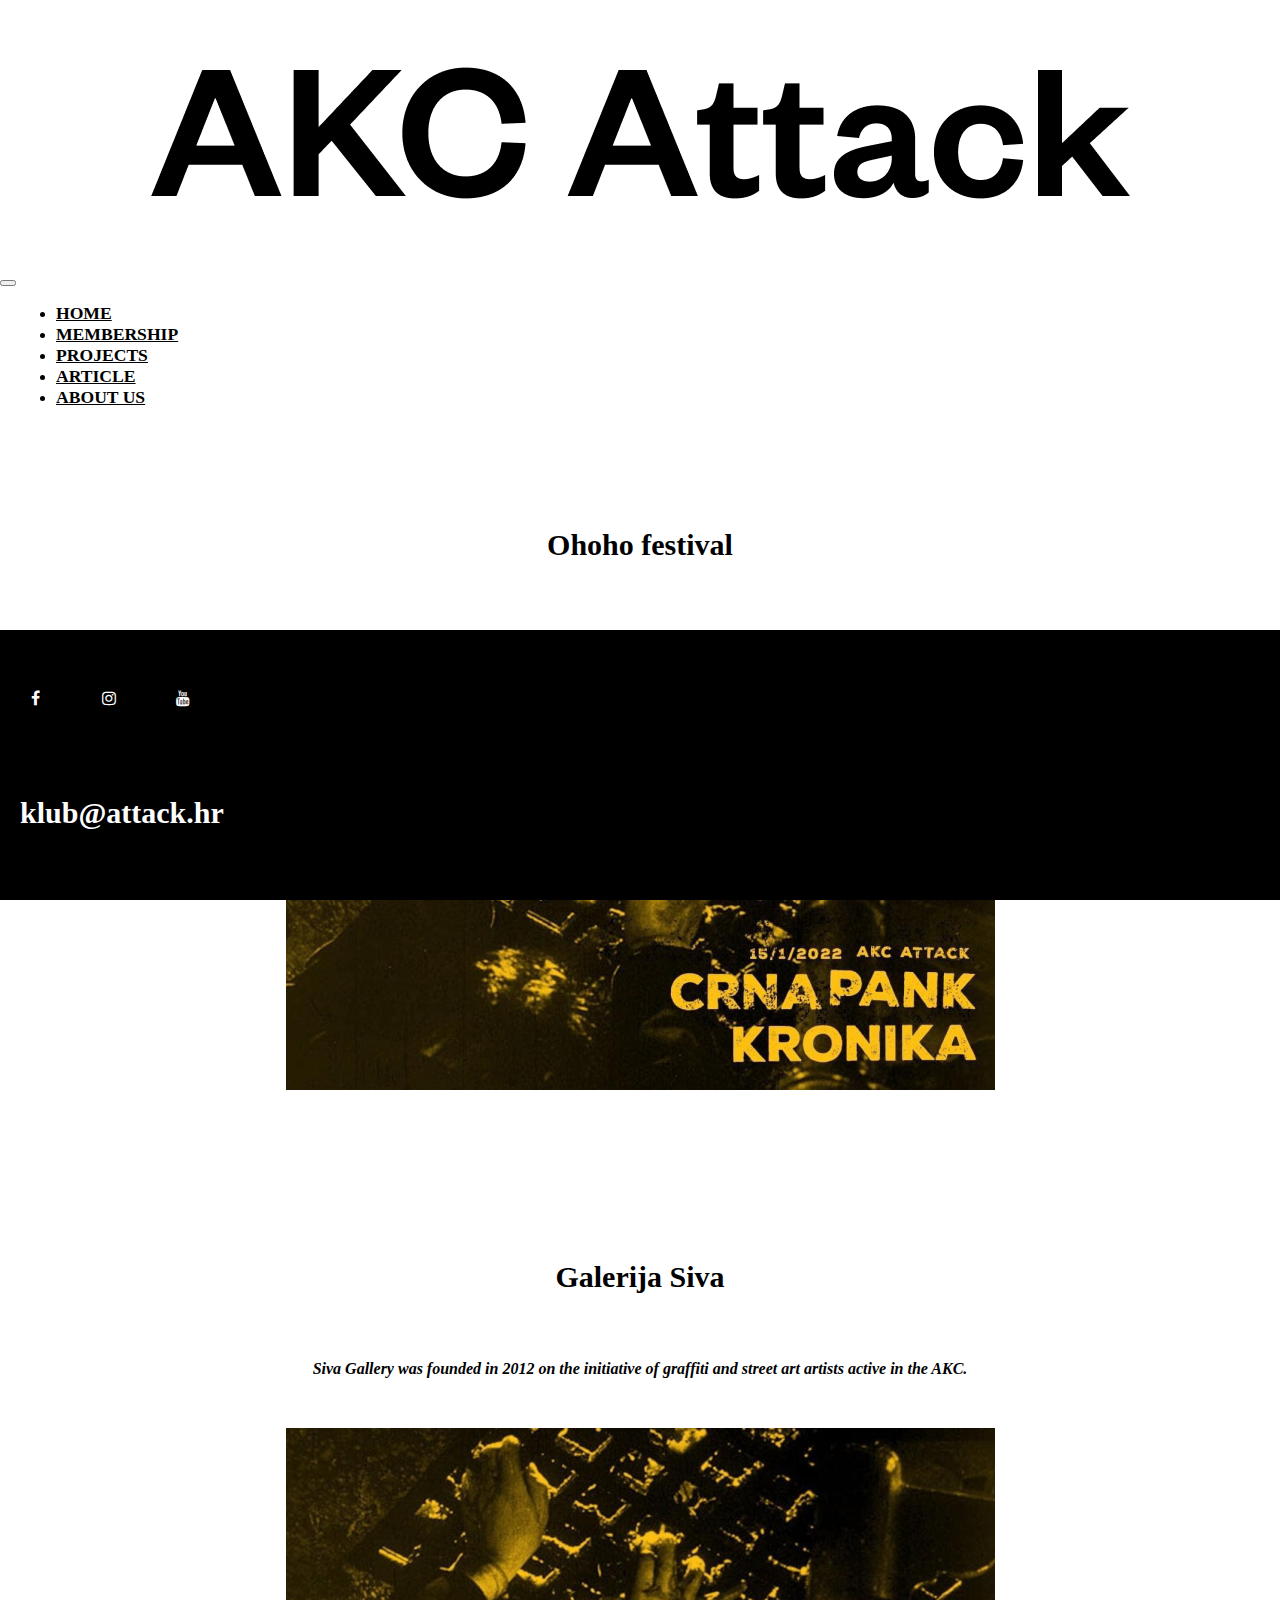
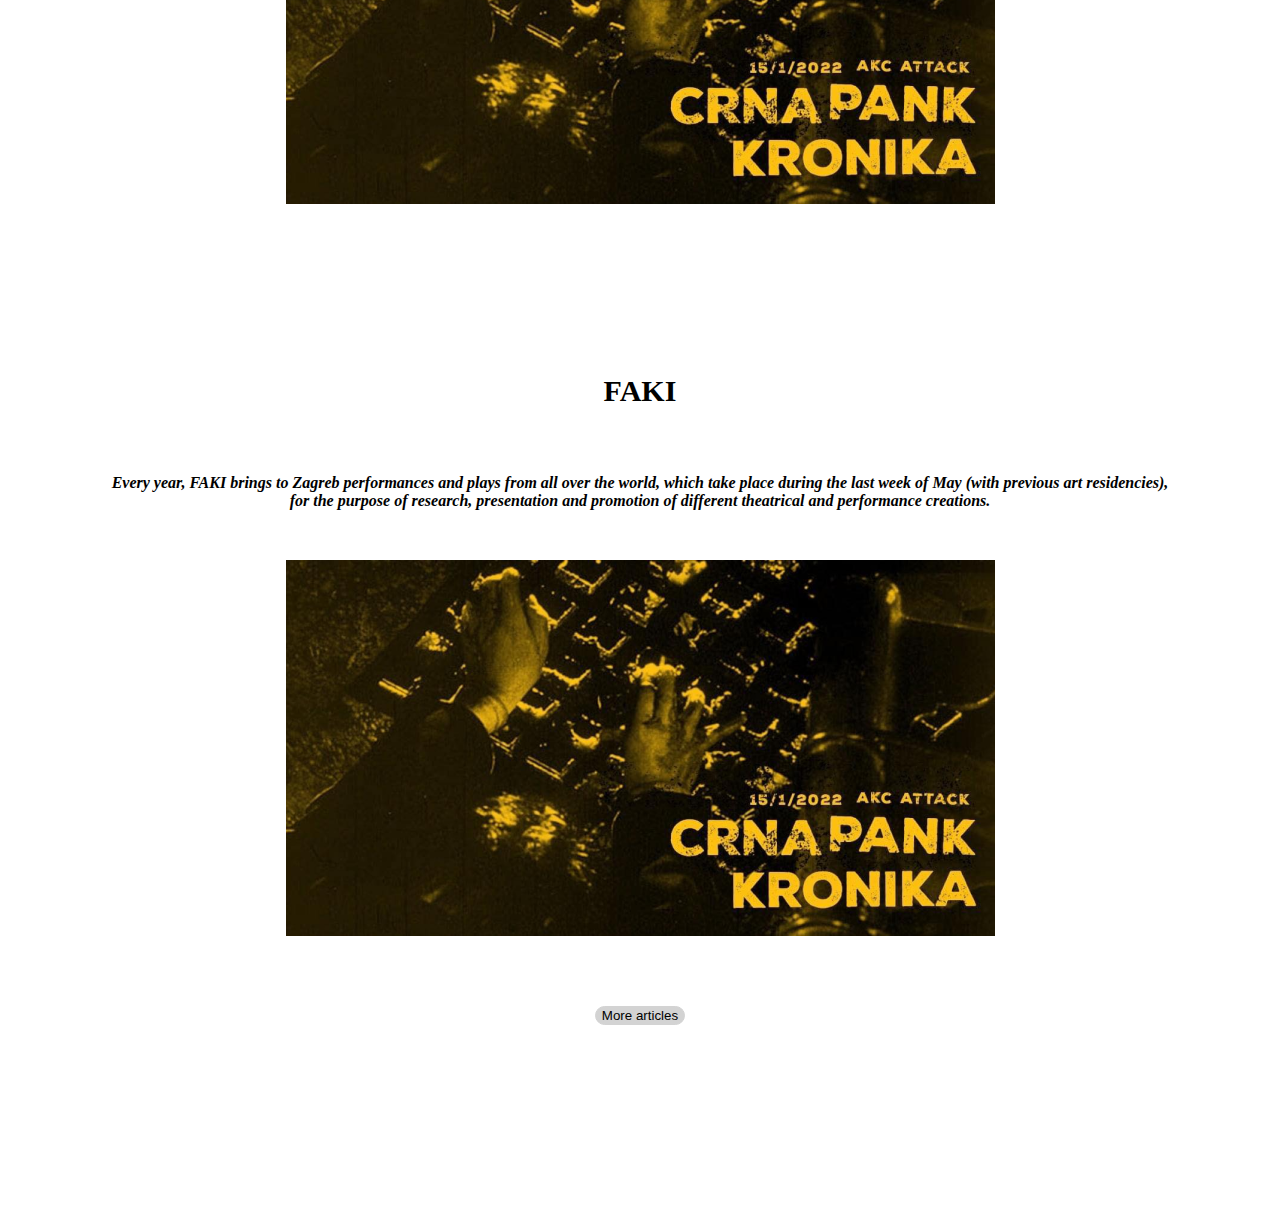
<file: AKCattack_website/projects.html>
<!DOCTYPE html>
<html lang="en">
    <head>
 
        <title>AKC Attack</title>
        <meta charset="utf-8">
        <meta name="viewport" content="width=device-width, initial-scale=1">
        <link rel="stylesheet" href="https://cdn.jsdelivr.net/npm/bootstrap@4.5.3/dist/css/bootstrap.min.css" integrity="sha384-TX8t27EcRE3e/ihU7zmQxVncDAy5uIKz4rEkgIXeMed4M0jlfIDPvg6uqKI2xXr2" crossorigin="anonymous">
		<link rel="stylesheet" type="text/css" href="main.css">
		<link rel="stylesheet" href="https://cdnjs.cloudflare.com/ajax/libs/font-awesome/4.7.0/css/font-awesome.min.css">
		
    </head>
	
    <body>
		<script src="https://code.jquery.com/jquery-3.5.1.min.js" integrity="sha256-9/aliU8dGd2tb6OSsuzixeV4y/faTqgFtohetphbbj0=" crossorigin="anonymous"></script>
        <script src="https://cdn.jsdelivr.net/npm/bootstrap@4.5.3/dist/js/bootstrap.min.js" integrity="sha384-w1Q4orYjBQndcko6MimVbzY0tgp4pWB4lZ7lr30WKz0vr/aWKhXdBNmNb5D92v7s" crossorigin="anonymous"></script>
	
		<a href="index.html" class="text-left"><img src="img/logo.png" class="img-responsive"></a>
	
		<nav class="navbar navbar-expand-md">
				<button class="navbar-toggler navbar-light" type="button" data-toggle="collapse" data-target="#main-navigation">
				<span class="navbar-toggler-icon"></span>
				</button>
			<div class="collapse navbar-collapse" id="main-navigation">
				<ul class="navbar-nav">
					<li class="nav-item">
						<a class="nav-link" href="index.html">HOME</a>
					</li>
					<li class="nav-item">
						<a class="nav-link" href="membership.html">MEMBERSHIP</a>
					</li>
					<li class="nav-item">
						<a class="nav-link" href="projects.html">PROJECTS</a>
					</li>
					<li class="nav-item">
						<a class="nav-link" href="article.html">ARTICLE</a>
					</li>
					<li class="nav-item">
						<a class="nav-link" href="aboutus.html">ABOUT US</a>
					</li>
				</ul>
			</div>
		</nav>
		<div class="wrapper"
		<header class="page-header header container-fluid">
					<h6 id="about">Ohoho festival</h6>
						<p><i>
						The OHOHO festival is an exhibition, discursive, residential and educational 
						space for creativity and cultural exchange of 
						comics and street art by non-established but also established artists 
						who create "underground" art according to "do it yourself" poetics.</i>
						</p>
					<img src="img/projects1.png" class="img-responsive" alt="1">
					<h6 id="about">Galerija Siva</h6>
						<p><i>
						Siva Gallery was founded in 2012 on the initiative of graffiti 
						and street art artists active in the AKC.</i>
						</p>
					<img src="img/projects1.png" class="img-responsive" alt="1">
					<h6 id="about">FAKI</h6>
						<p><i>
						Every year, FAKI brings to Zagreb performances and plays from all over the world, 
						which take place during the last week of May 
						(with previous art residencies), for the purpose of research, 
						presentation and promotion of different theatrical and performance creations.</i>
						</p>
					<img src="img/projects1.png" class="img-responsive" alt="1">
			<div class="gumb1">
			<button class="btn btn-outline-secondary btn-lg" id="prvi" onclick="window.location.href='article.html';">More articles</button>
			</div>
		</header>
		<div class="push">
		</div>
		</div>
		<footer class="page-footer">
			<div class="container">
				<div class="row">
					<div class="col-lg-8 col-md-8 col-sm-12">
						<a href="#" class="fa fa-facebook"></a>
						<a href="#" class="fa fa-instagram"></a>
						<a href="#" class="fa fa-youtube"></a>
				</div>
				<div class="col-lg-4 col-md-4 col-sm-12">
					<h6 class="text-lowercase font-weight-bold">klub@attack.hr</h6>
				</div>
			<div>
		</footer>
		
		<script src="main.js"></script>
		
	</body>
</html>
</file>
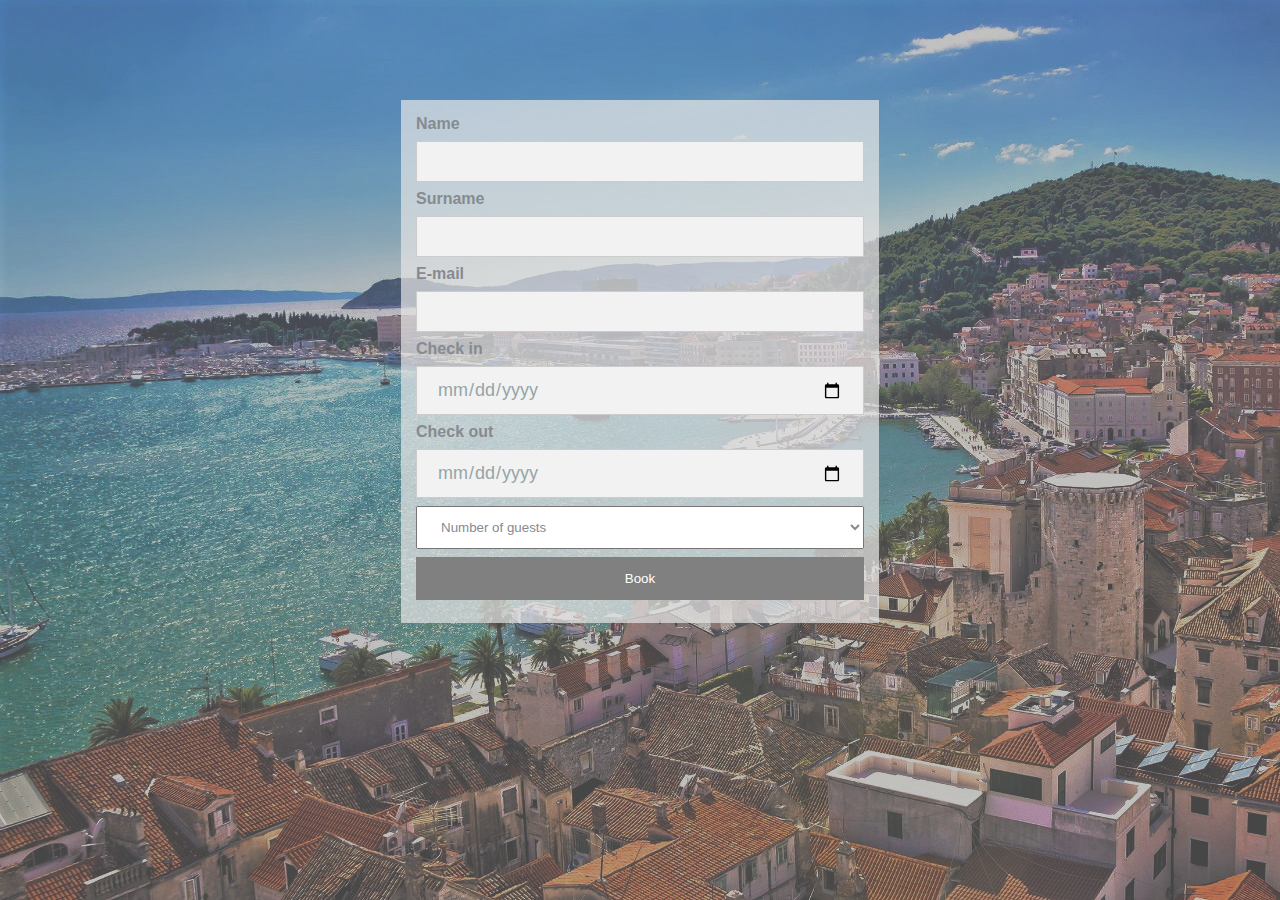
<file: Apartman_Bolema_website/forma.html>
<!doctype HTML>
<html>
<head>
<link rel="stylesheet" type="text/css" href="mystyle.css">
<link href="https://fonts.googleapis.com/css?family=Slabo+27px" rel="stylesheet">
<link rel="stylesheet" href="https://cdnjs.cloudflare.com/ajax/libs/font-awesome/4.7.0/css/font-awesome.min.css">
</head>
<body class="bookpoz">



      <form  class="forma" name="unos" enctype="multipart/form-data" action="prijava.php" method="POST" autocomplete="on">
					
					<label for="ime"><b>Name</b></label></br>
					<input type="text" name="ime" id="ime" />
					<br>
					
					<label for="prezime"><b>Surname</b></label></br>
					<input type="text" name="prezime" id="prezime"/>
					<br>
					
					
					<label for="mail"><b>E-mail</b></label></br>
					<input type="text" name="mail" id="mail" />
					</br>
					
					<label for="datumPrijave"><b>Check in</b></label></br>
					<input type="date" name="datumPrijave" id="datumPrijave" />
					
					</br>
					
					<label for="datumOdjave"><b>Check out</b></label></br>
					<input type="date" name="datumOdjave" id="datumOdjave" />
					</br>
					
					<select class="sirina" name="brojGostiju" id="brojGostiju">
						<option value="" selected>Number of guests</option>
						<option value="1">1</option>
						<option value="2">2</option>
						<option value="3">3</option>
						<option value="4">4</option>
						<option value="5">5</option>

					</select>
					</br>
					<input class="gumb" type="submit" id="slanje" value="Book">
					</form>
					
					
					
</body>
</html>
</file>
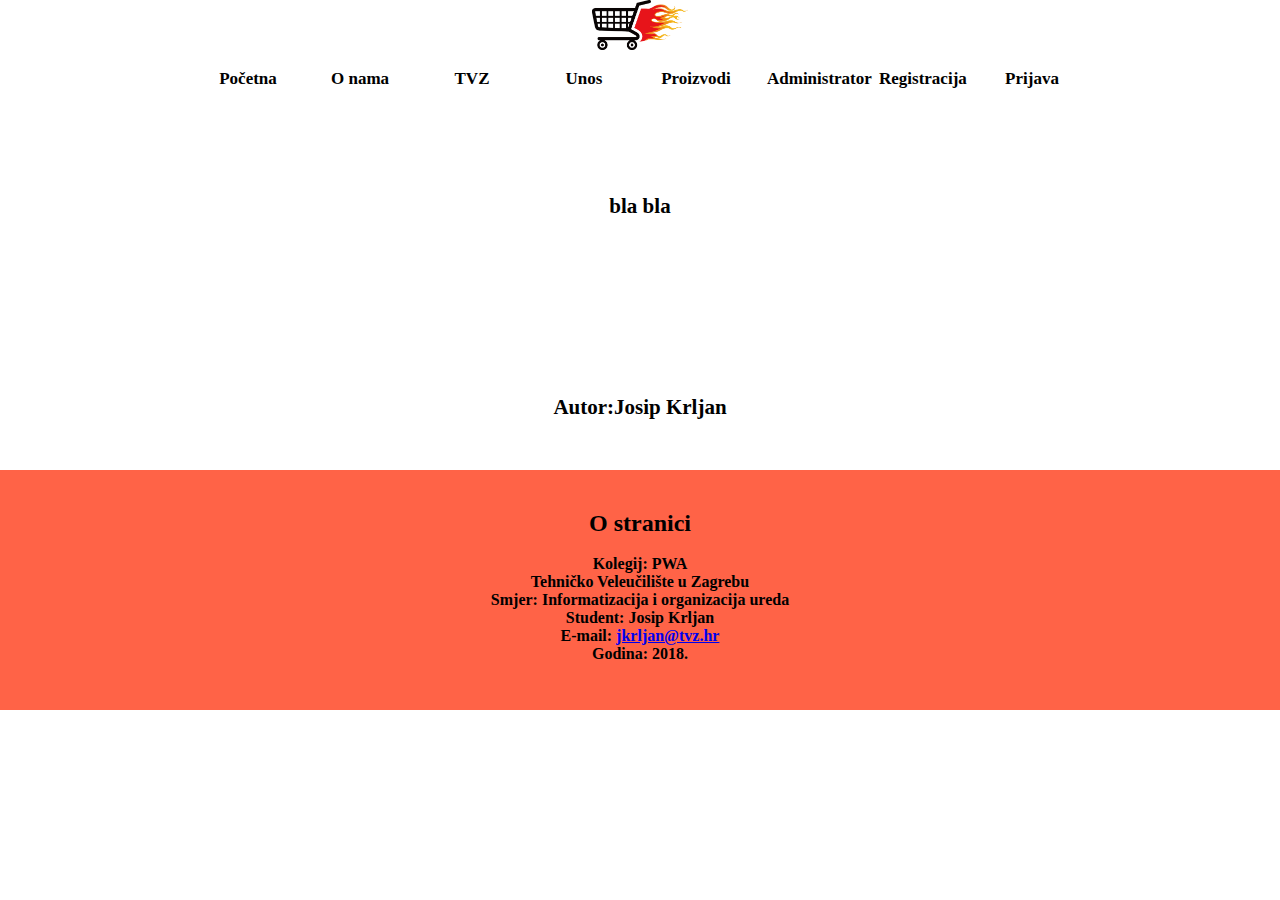
<file: PWA_website/onama.html>
<!DOCTYPE html>
<html>
<head>
	<title>AKCIJA.hr</title>
	<link rel="stylesheet" type="text/css" href="style.css">
	<meta charset="UTF-8"/>
</head>

<body>
	<div class="container">
	<header>
		<img src="cartlogo.png"/>
	</div>
	
	<nav>
		<div class="container">
		<ul>
		
		<li><a href="index.html"><b>Početna</b></a></li>
		<li><a href="onama.html"><b>O nama</b></a></li>
		<li><a href="https://www.tvz.hr"><b>TVZ<b></a></li>
		<li><a href="unos.html"><b>Unos<b></a></li>
		<li><a href="proizvodi.php"><b>Proizvodi</b></a></li>
		<li><a href="administrator.php"><b>Administrator</b></a></li>
		  <li><a href="registracija.html"><b>Registracija</b></a></li>
		  <li><a href="prijava.html"><b>Prijava</b></a></li>
		</ul>
		</div>
	</nav>
	</header>
	</div>
	<div class="clear"></div>
	
	
		
	
		<main>
		<section style="height:auto;">
				
				<div class="opis">
				<h6>bla bla</h6></br></br>
				<h6>Autor:Josip Krljan</h6>
				</div>
				
		<section>
		
			
		
		
		</main>
			<div class="omot">
			<main>
			<footer>
				<h2>O stranici</h2>
				
				</br>
				<p>Kolegij: PWA</p>
				<p>Tehničko Veleučilište u Zagrebu</p>
				<p>Smjer: Informatizacija i organizacija ureda</p>
				<p>Student: Josip Krljan</p>
				<p>E-mail: <a href="mailto:jkrljan@tvz.hr?Subject=Upit" target="_blank">jkrljan@tvz.hr</a></p>
				<p>Godina: 2018.</p>
			</footer>
			
		</div>
		</main>
</body>
</html>
</file>
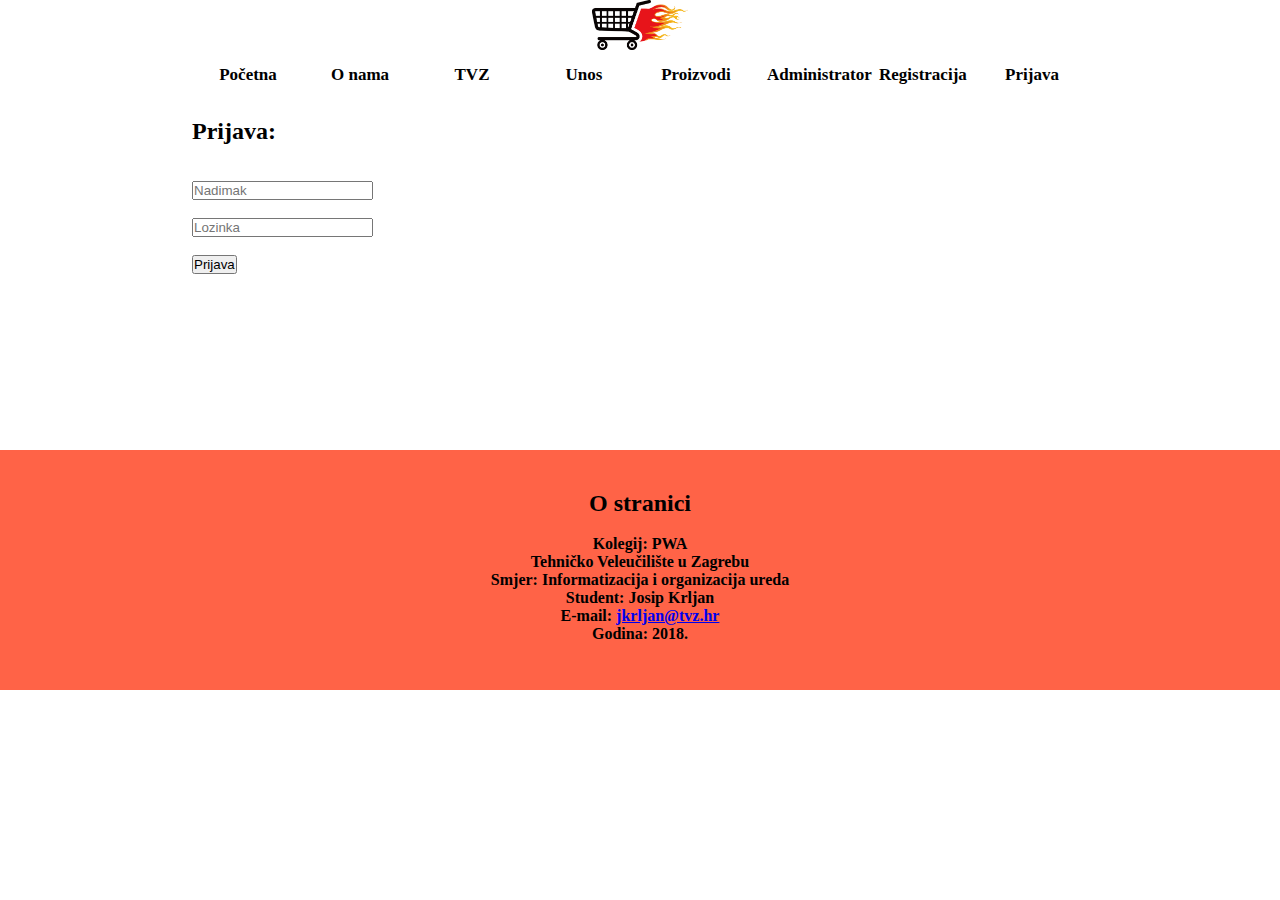
<file: PWA_website/prijava.html>
<html>




<head>
	<title>AKCIJA.hr</title>
	<link rel="stylesheet" type="text/css" href="style.css">
	<meta charset="UTF-8"/>
</head>

<body>
	<div class="container">
	<header>
		<img src="cartlogo.png"/>
	</div>
	<nav>
		<div class="container">
		<ul>
		
		<li><a href="index.html"><b>Početna</b></a></li>
		<li><a href="onama.html"><b>O nama</b></a></li>
		<li><a href="https://www.tvz.hr"><b>TVZ<b></a></li>
		<li><a href="unos.html"><b>Unos<b></a></li>
		<li><a href="proizvodi.php"><b>Proizvodi</b></a></li>
		<li><a href="administrator.php"><b>Administrator</b></a></li>
		  <li><a href="registracija.html"><b>Registracija</b></a></li>
		  <li><a href="prijava.html"><b>Prijava</b></a></li>
		</ul>
		</div>
	</nav>
	</div>
	<div class="clear"></div>
	
	
		
	
	
		<main>
		<section style="height:350px;;"></br>
			<h2>Prijava:</h2></br></br>
				<form name="prijavaKorisnika" action="administrator.php" method="POST">
					<span id="porukaImeKorisnika"></span>
					<input type="text" name="imeKorisnika" id="imeKorisnika" placeholder="Nadimak"/>
					<br></br>
					<span id="porukaLozinkaKorisnika"></span>
					<input type="password" name="lozinkaKorisnika" id="lozinkaKorisnika" placeholder="Lozinka"/>
					<br></br>
					<input type="submit" id="slanje" name="prijava" value="Prijava">
				</form>
				
				
		<section>
		
			
		
		
		</main>
			<div class="omot">
			<main>
			<footer>
				<h2>O stranici</h2>
				
				</br>
				<p>Kolegij: PWA</p>
				<p>Tehničko Veleučilište u Zagrebu</p>
				<p>Smjer: Informatizacija i organizacija ureda</p>
				<p>Student: Josip Krljan</p>
				<p>E-mail: <a href="mailto:jkrljan@tvz.hr?Subject=Upit" target="_blank">jkrljan@tvz.hr</a></p>
				<p>Godina: 2018.</p>
			</footer>
			
			
			
		</div>
		</main>
		
		<script type="text/javascript">
		
		document.getElementById("slanje").onclick = function(event) {
			
			var slanjeForme = true;
			
			// Nadimak korisnika mora biti unesen
			var poljeImeKorisnika = document.getElementById("imeKorisnika");
			var imeKorisnika = document.getElementById("imeKorisnika").value;
			if (imeKorisnika.length == 0) {
				slanjeForme = false;
				poljeImeKorisnika.style.border="1px dashed #fff";
				document.getElementById("porukaImeKorisnika").innerHTML="Unesite nadimak!<br>";
			} else {
				poljeImeKorisnika.style.border="1px solid rgba(255,255,255,0.7)";
				document.getElementById("porukaImeKorisnika").innerHTML="";
			}
			
			// Lozinka korisnika mora biti unesena
			var poljeLozinkaKorisnika = document.getElementById("lozinkaKorisnika");
			var lozinkaKorisnika = document.getElementById("lozinkaKorisnika").value;
			if (lozinkaKorisnika.length == 0) {
				slanjeForme = false;
				poljeLozinkaKorisnika.style.border="1px dashed #fff";
				document.getElementById("porukaLozinkaKorisnika").innerHTML="Unesite lozinku!<br>";
			} else {
				poljeLozinkaKorisnika.style.border="1px solid rgba(255,255,255,0.7)";
				document.getElementById("porukaLozinkaKorisnika").innerHTML="";
			}			
			
			if (slanjeForme != true) {
				event.preventDefault();
			}
			
		};
		
	</script>
</body>
</html>

</html>
</file>
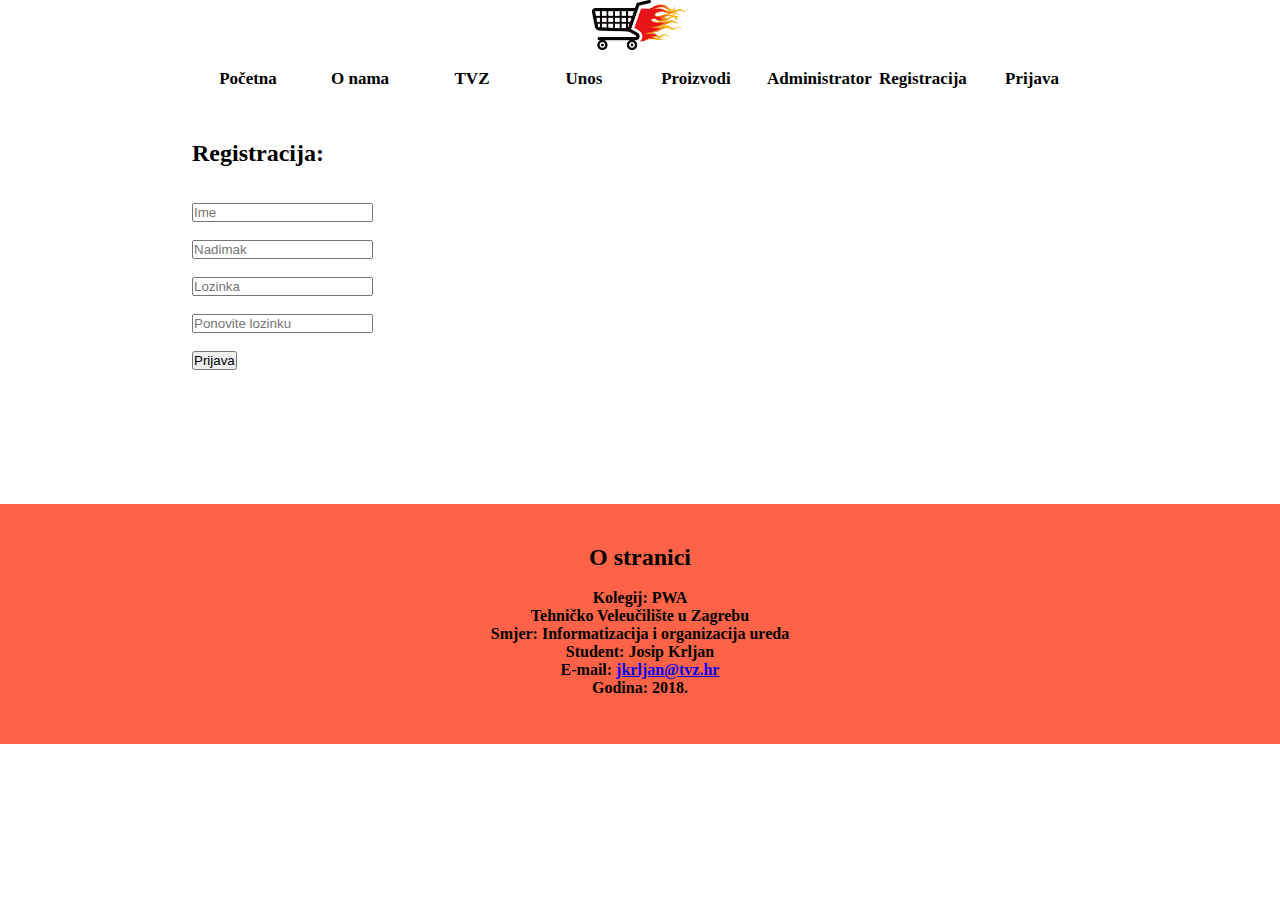
<file: PWA_website/registracija.html>
<!DOCTYPE html>
<html>
<head>
	<title>AKCIJA.hr</title>
	<link rel="stylesheet" type="text/css" href="style.css">
	<meta charset="UTF-8"/>
</head>

<body>
	<div class="container">
	<header>
		<img src="cartlogo.png"/>
	</div>
	<nav>
		<div class="container">
		<ul>
		
		<li><a href="index.html"><b>Početna</b></a></li>
		<li><a href="onama.html"><b>O nama</b></a></li>
		<li><a href="https://www.tvz.hr"><b>TVZ<b></a></li>
		<li><a href="unos.html"><b>Unos<b></a></li>
		<li><a href="proizvodi.php"><b>Proizvodi</b></a></li>
		<li><a href="administrator.php"><b>Administrator</b></a></li>
		  <li><a href="registracija.html"><b>Registracija</b></a></li>
		  <li><a href="prijava.html"><b>Prijava</b></a></li>
		</ul>
		</div>
	</nav>
	</div>
	<div class="clear"></div>
	
	
		
	
	
		<main>
		<section style="height:400px;"></br></br>
			<h2>Registracija:</h2></br></br>
				<form name="registracijaKorisnika" action="registracija.php" method="POST">
					<span id="porukaIme"></span>
					<input type="text" name="punoImeKorisnika" id="punoImeKorisnika" placeholder="Ime"/>
					<br></br>
					<span id="porukaNadimak"></span>
					<input type="text" name="imeKorisnika" id="imeKorisnika" placeholder="Nadimak"/>
					<br></br>
					<span id="porukaLozinka"></span>
					<input type="password" name="lozinkaKorisnika" id="lozinkaKorisnika" placeholder="Lozinka"/>
					<br></br>
					<span id="porukaLozinkaProvjera"></span>
					<input type="password" name="lozinkaKorisnikaProvjera" id="lozinkaKorisnikaProvjera" placeholder="Ponovite lozinku"/>
					<br></br>
					<input type="submit" id="slanje" name="registracija" value="Prijava">
				</form>
		</section>
		
			
		
		
		</main>
			<div class="omot">
			<main>
			<footer>
				<h2>O stranici</h2>
				
				</br>
				<p>Kolegij: PWA</p>
				<p>Tehničko Veleučilište u Zagrebu</p>
				<p>Smjer: Informatizacija i organizacija ureda</p>
				<p>Student: Josip Krljan</p>
				<p>E-mail: <a href="mailto:jkrljan@tvz.hr?Subject=Upit" target="_blank">jkrljan@tvz.hr</a></p>
				<p>Godina: 2018.</p>
			</footer>
			
		</div>
		</main>
		
		<script type="text/javascript">

		document.getElementById("slanje").onclick = function(event) {

			var slanjeForme = true;

			// Ime korisnika mora biti uneseno
			var poljePunoImeKorisnika = document.getElementById("punoImeKorisnika");
			var punoImeKorisnika = document.getElementById("punoImeKorisnika").value;
			if (punoImeKorisnika.length == 0) {
				slanjeForme = false;
				poljePunoImeKorisnika.style.border="1px dashed red";
				document.getElementById("porukaIme").innerHTML="Unesite ime!<br>";
			} else {
				poljePunoImeKorisnika.style.border="1px solid rgba(255,255,255,0.7)";
				document.getElementById("porukaIme").innerHTML="";
			}

			// Nadimak korisnika mora biti unesen
			var poljeImeKorisnika = document.getElementById("imeKorisnika");
			var imeKorisnika = document.getElementById("imeKorisnika").value;
			if (imeKorisnika.length == 0) {
				slanjeForme = false;
				poljeImeKorisnika.style.border="1px dashed red"
				document.getElementById("porukaNadimak").innerHTML="Unesite nadimak!<br>";
			} else {
				poljeImeKorisnika.style.border="1px solid rgba(255,255,255,0.7)";
				document.getElementById("porukaNadimak").innerHTML="";
			}

			// Provjera podudaranja lozinki
			var poljeLozinkaKorisnika = document.getElementById("lozinkaKorisnika");
			var lozinkaKorisnika = document.getElementById("lozinkaKorisnika").value;
			var poljeLozinkaKorisnikaProvjera = document.getElementById("lozinkaKorisnikaProvjera");
			var lozinkaKorisnikaProvjera = document.getElementById("lozinkaKorisnikaProvjera").value;
			if (lozinkaKorisnika.length == 0 || lozinkaKorisnikaProvjera.length == 0 || lozinkaKorisnika != lozinkaKorisnikaProvjera) {
				slanjeForme = false;
				poljeLozinkaKorisnika.style.border="1px dashed red";
				poljeLozinkaKorisnikaProvjera.style.border="1px dashed red";
				document.getElementById("porukaLozinka").innerHTML="Lozinke nisu iste!<br>";
				document.getElementById("porukaLozinkaProvjera").innerHTML="Lozinke nisu iste!<br>";
			} else {
				poljeLozinkaKorisnika.style.border="1px solid rgba(255,255,255,0.7)";
				poljeLozinkaKorisnikaProvjera.style.border="1px solid rgba(255,255,255,0.7)";
				document.getElementById("porukaLozinka").innerHTML="";
				document.getElementById("porukaLozinkaProvjera").innerHTML="";
			}

			if (slanjeForme != true) {
				event.preventDefault();
			}

		};

	</script>
		
		
		

</body>
</html>
</file>
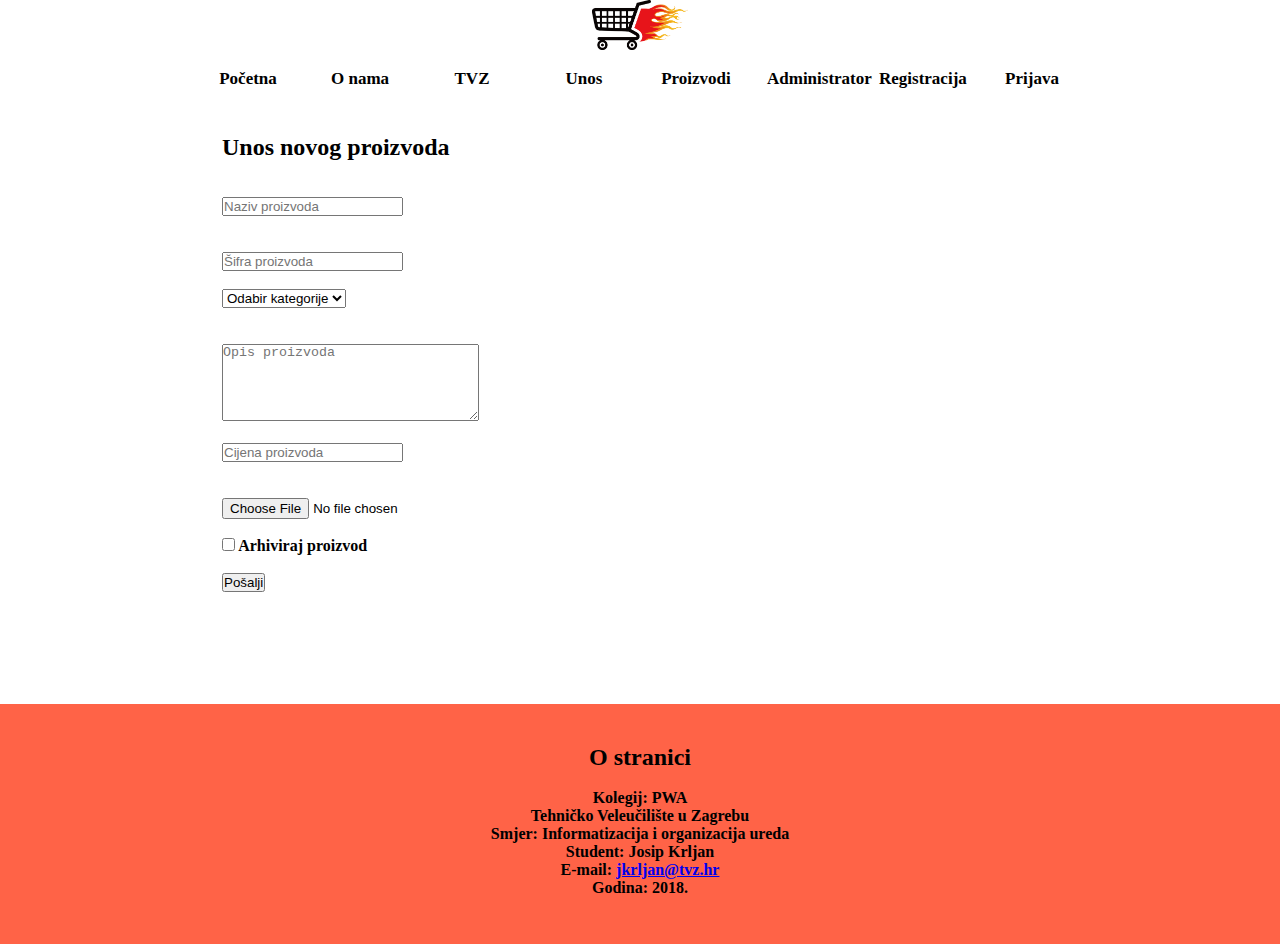
<file: PWA_website/unos.html>
<!DOCTYPE html>
<html>
<head>
	<title>AKCIJA.hr</title>
	<link rel="stylesheet" type="text/css" href="style.css">
	<meta charset="UTF-8"/>
</head>

<body>
	<div class="container">
	<header>
		<img src="cartlogo.png"/>
	</div>
	<nav>
		<div class="container">
		<ul>
		
		<li><a href="index.html"><b>Početna</b></a></li>
		<li><a href="onama.html"><b>O nama</b></a></li>
		<li><a href="https://www.tvz.hr"><b>TVZ<b></a></li>
		<li><a href="unos.html"><b>Unos<b></a></li>
		<li><a href="proizvodi.php"><b>Proizvodi</b></a></li>
		<li><a href="administrator.php"><b>Administrator</b></a></li>
		<li><a href="rezervacija.html"><b>Registracija</b></a></li>
		<li><a href="prijava.html"><b>Prijava</b></a></li>
		</ul>
		</div>
	</nav>
	</div>
	<div class="clear"></div>
	
	
		
	
	
		<main>
		<section style="height:600px;">
			<div class="forma">
				<h2>Unos novog proizvoda</h2></br>
					<form name="unosProizvoda" enctype="multipart/form-data" action="skripta.php" method="POST">
					<span id="porukaNazivProizvoda"></span></br>
					<label for="nazivProizvoda"></label>
					<input type="text" name="nazivProizvoda" id="nazivProizvoda" placeholder="Naziv proizvoda"/>
					<br></br>
					<span id="porukaSifraProizvoda"></span></br>
					<label for="sifraProizvoda"></label>
					<input type="text" name="sifraProizvoda" id="sifraProizvoda" placeholder="Šifra proizvoda"/>
					<br></br>
					<span id="porukaKategorijaProizvoda"></span>
					<label for="kategorijaProizvoda"></label>
					<select name="kategorijaProizvoda" id="kategorijaProizvoda">
						<option value="" disabled selected>Odabir kategorije</option>
						<option value="skupi">Akcija</option>
						<option value="jeftini">Super akcija</option>
						<option value="probni">Mega akcija</option>
					</select>
					<br></br>
					<span id="porukaOpisProizvoda"></span></br>
					<label for="opisProizvoda"></label>
					<textarea name="opisProizvoda" id="opisProizvoda" placeholder="Opis proizvoda" rows="5" cols="30"></textarea>
					</br></br>
					<span id="porukaCijenaProizvoda"></span>
					<label for="cijenaProizvoda"></label>
					<input type="text" name="cijenaProizvoda" id="cijenaProizvoda" placeholder="Cijena proizvoda"/>
					</br></br>
					<input type="hidden" name="MAX_FILE_SIZE" value="1048576"/></br>
					<label for="slikaProizvoda"></label>
					<input type="file" name="slikaProizvoda" id="slikaProizvoda"/>
					<br></br>
					<input type="checkbox" name="arhivirajProizvod" id="arhivirajProizvod"/>
					<label for="arhivirajProizvod">Arhiviraj proizvod</label>
					<br></br>
					<input type="submit" id="slanje" value="Pošalji">
					</form>
			</div>
		</section>
		
			
		
		
		</main>
			<div class="omot">
			<main>
			<footer>
				<h2>O stranici</h2>
				
				</br>
				<p>Kolegij: PWA</p>
				<p>Tehničko Veleučilište u Zagrebu</p>
				<p>Smjer: Informatizacija i organizacija ureda</p>
				<p>Student: Josip Krljan</p>
				<p>E-mail: <a href="mailto:jkrljan@tvz.hr?Subject=Upit" target="_blank">jkrljan@tvz.hr</a></p>
				<p>Godina: 2018.</p>
			</footer>
			
		</div>
		</main>
		
		
		<script>
		
		// Provjera forme prije slanja
		document.getElementById("slanje").onclick = function(event) {
			
			var slanjeForme = true;
			
			// Naziv proizvoda (5-30 znakova)
			var poljeNazivProizvoda = document.getElementById("nazivProizvoda");
			var nazivProizvoda = document.getElementById("nazivProizvoda").value;
			if (nazivProizvoda.length < 5 || nazivProizvoda.length > 30) {
				slanjeForme = false;
				poljeNazivProizvoda.style.border="1px dashed red";
				document.getElementById("porukaNazivProizvoda").innerHTML="Naziv proizvoda mora imati između 5 i 30 znakova!";
			} else {
				poljeNazivProizvoda.style.border="1px solid black";
				document.getElementById("porukaNazivProizvoda").innerHTML="";
			}
			
			// Opis proizvoda (10-100 znakova)
			var poljeOpisProizvoda = document.getElementById("opisProizvoda");
			var opisProizvoda = document.getElementById("opisProizvoda").value;
			if (opisProizvoda.length < 5 || opisProizvoda.length > 30) {
				slanjeForme = false;
				poljeOpisProizvoda.style.border="1px dashed red";
				document.getElementById("porukaOpisProizvoda").innerHTML="Opis proizvoda mora imati između 10 i 100 znakova!";
			} else {
				poljeOpisProizvoda.style.border="1px solid black";
				document.getElementById("porukaOpisProizvoda").innerHTML="";
			}
			
			// Šifra proizvoda (10 znakova)
			var poljeSifraProizvoda = document.getElementById("sifraProizvoda");
			var sifraProizvoda = document.getElementById("sifraProizvoda").value;
			if (sifraProizvoda.length != 10) {
				slanjeForme = false;
				poljeSifraProizvoda.style.border="1px dashed red";
				document.getElementById("porukaSifraProizvoda").innerHTML="Šifra proizvoda mora imati imati 10 znakova!";
			} else {
				poljeSifraProizvoda.style.border="1px solid black";
				document.getElementById("porukaSifraProizvoda").innerHTML="";
			}
			
			// Cijena mora biti unesena
			var poljeCijenaProizvoda = document.getElementById("cijenaProizvoda");
			var cijenaProizvoda = document.getElementById("cijenaProizvoda").value;
			if (cijenaProizvoda.length == 0) {
				slanjeForme = false;
				poljeCijenaProizvoda.style.border="1px dashed red";
				document.getElementById("porukaCijenaProizvoda").innerHTML="Cijena mora biti unesena!<br>";
			} else {
				poljeCijenaProizvoda.style.border="1px solid black)";
				document.getElementById("porukaCijenaProizvoda").innerHTML="";
			}
			
			// Kategorija mora biti odabrana
			var poljeKategorijaProizvoda = document.getElementById("kategorijaProizvoda");
			if(document.getElementById("kategorijaProizvoda").selectedIndex == 0) {
				slanjeForme = false;
				poljeKategorijaProizvoda.style.border="1px dashed red";
				document.getElementById("porukaKategorijaProizvoda").innerHTML="Kategorija mora biti odabrana!<br>";
			} else {
				poljeKategorijaProizvoda.style.border="1px solid black";
				document.getElementById("porukaKategorijaProizvoda").innerHTML="";
			}
			
			if (slanjeForme != true) {
				event.preventDefault();
			}
			
		};
		
		// Upozorenje za arhiviranje
		document.getElementById("arhivirajProizvod").onclick = function() {
			
			if (document.getElementById("arhivirajProizvod").checked == true) {
			
				var potvrda = confirm("Jeste li sigurni da želite arhivirati proizvod?");
				if (potvrda == false) {
					document.getElementById("arhivirajProizvod").checked = false;
				} else {
					document.getElementById("arhivirajProizvod").checked = true;
				}
			
			}
			
		};
		
	</script>

</body>
</html>
</file>
<file: AKCattack_website/main.css>
html, body {
    padding: 0;
    margin: 0;
    background: #FFFFFF;
	height: 100%;
}

.home a {
	color: #000000;
	text-align: center;
}

.home p {
	color: #000000;
	text-align: center;
}

.text-left {
	font-size: 5rem;
	color: #000000;
}

.wrapper {
	min-height: 100%;
	margin-bottom: -50px;
	padding-left: 80px;
	padding-right: 80px;
	text-align: center;
}

.wrapper h6, p {
	padding: 50px;
	text-align: center;
	margin-bottom: -20px;
}

.page-footer,
.push {
	height: 150px;
}

.navbar {
    background:#FFFFFF;
	padding-top: 20px;
	padding-bottom: 50px;
	padding-right: 20px;
	padding-left: 20px;
}
.nav-link {
    color: #000000;
    cursor: pointer;
	font-weight: bold;
}
.nav-link {
    margin-right: 2em !important;
}
.nav-link:hover {
    color: #000;
}
.navbar-collapse {
    justify-content: center;
}

.navbar .navbar-nav .nav-link:hover {
  color: #000000;
}
.navbar .navbar-nav .nav-link {
  color: #000000;
  font-size: 1.1em;
}
@media only screen and (min-width: 992px) {
  .navbar {
    padding: 0;
  }
  .navbar .navbar-brand {
    padding: 0 0.7em;
  }
  .navbar .navbar-nav .nav-link {
    padding: 1em 0;
  }
  .navbar .navbar-nav .nav-item {
    margin: 0 1em;
  }
}
.navbar .navbar-nav .nav-item {
  position: relative;
}
.navbar .navbar-nav .nav-item::after {
  position: absolute;
  bottom: 0;
  left: 0;
  right: 0;
  margin: auto;
  background-color: #000000;
  width: 0%;
  content: "";
  height: 4px;
}
.navbar .navbar-nav .nav-item:hover::after {
  width: 100%;
}

.navbar .navbar-nav .nav-item::after {
  transition: all 0.5s;
}

.description {
	left: 50%;
	position: absolute;
	top: 20%;
	transform: translate(-50%, -55%);
	text-align: center;
}
.description h1 {
	color: #000000;
	font-size: 5rem;
}

.description1 {
	text-align: left;
}
.description1 h1 {
	color: #000000;
	font-size: 5rem;
}
.description1 p {
	color: #000000;
	font-size: 1.5rem;
	line-height: 1.5;
}

.header {
    background-color: #FFFFFF;
    background-size: cover;
    background-position: center;
    position: relative;
}

.gumb {
	text-align: left;
	padding-bottom: 40px;
	padding-top: 20px;
}

.gumb button {
    border:1px solid #D3D3D3;
    background: #D3D3D3;
    border-radius: 25px;
    color: #000000;
}
.gumb button:hover {
	border:1px solid #000000;
    background:#fff;
    color: #000000;
}

.gumbpocetna {
	text-align: center;
	padding-bottom: 40px;
	padding-top: 20px;
}

.gumbpocetna button {
    border:1px solid #D3D3D3;
    background: #D3D3D3;
    border-radius: 25px;
    color: #000000;
}
.gumbpocetna button:hover {
	border:1px solid #000000;
    background:#fff;
    color: #000000;
}

.gumb1 {
	text-align: center;
	padding-bottom: 40px;
	padding-top: 20px;
}

.gumb1 button {
    border:1px solid #D3D3D3;
    background: #D3D3D3;
    border-radius: 25px;
    color: #000000;
}
.gumb1 button:hover {
	border:1px solid #000000;
    background:#fff;
    color: #000000;
}

.page-footer {
    background-color: #000000;
    color: #FFFFFF;
    padding: 60px 0 60px;
	position: fixed;
	bottom: 0;
	width: 100%;
	display: block;
}



.page-header {
	padding: 60px;
}

.fa {
  padding: 0px 20px 20px 20px;
  font-size: 30px;
  width: 30px;
  text-align: center;
  text-decoration: none;
  border-radius: 50%;
  color: #FFFFFF;
}

h6 {
	font-size: 30px;
	padding: 0px 20px 20px 20px;
	font-weight: bold;
}

p {
	font-weight: bold;
	padding: 20px;
}

.img-responsive {
	display: block;
	margin-left: auto;
	margin-right: auto;
	max-width: 100%;
	height: auto;
	padding: 50px;
}

.form-group {
	border-top-style: hidden;
	border-right-style: hidden;
	border-left-style: hidden;
	border-bottom-style: groove;
	background-color: #eee;
	outline: none;
	width: 25%;
}
</file>
<file: Apartman_Bolema_website/mystyle.css>
*{
	margin:0;
	padding:0;
	font-family:Arial, Helvetica, sans-serif;
	color:rgb(135, 138, 145);
	

}
.clear{
	clear:both;
}

h1, h2{
	text-align:center;
	font-size:30px;
	padding-bottom:60px;
	padding-top:30px;
	font-weight:normal;
	
	
}

h3{
	text-align:center;
	font-size:30px;
	padding-bottom:60px;
	padding-top:60px;
	font-weight:normal;
	
}
h4{
	text-align:center;
	font-size:30px;
	padding-bottom:30px;
	padding-top:20px;
	font-weight:normal;
	font-family:"Lucida Sans Unicode", "Lucida Grande", sans-serif;
	
}

header{
	
	max-width:100%;
	background-image:url("img/pozadina1.jpg");
	background-position:center center;
	background-repeat:no-repeat;
	background-size:cover;
	height:600px;
	background-attachment:fixed;
	position:relative;

	
}

nav{
	width:100%;
	


	
}
#wrapper{

	margin:0px auto;
	font-family:"Lucida Sans Unicode", "Lucida Grande", sans-serif;
	font-size:23px;
}

#wrapper2{
	width:1100px;
	margin:50px auto;
	padding:30px;
	height:100px;
	background-color:#ccd9ff;
	box-shadow: 10px 10px 5px #aaaaaa;
	
}
.form{
	
	display:inline-block;
	width:25%;
}
.form1{
	float:right;
	margin-right:50px;
}
.button {
	border-radius: 12px;
	background-color: #668cff;
    border: none;
    color: white;
    padding: 25px;
    text-align: center;
    text-decoration: none;
    display: inline-block;
    font-size: 16px;
    margin-top: 20px;
    cursor: pointer;
	float: right;
	}
input[type="date"] {
    color: #95a5a6;
    font-family: "Helvetica", arial, sans-serif;
    font-size: 18px;
    border:1px solid #ecf0f1;
    background:#ecf0f1;
    padding:5px;

}
input[type="number"] {
    color: #95a5a6;
    font-family: "Helvetica", arial, sans-serif;
    font-size: 18px;
    border:1px solid #ecf0f1;
    background:#ecf0f1;
    padding:8px;
	width:70%;

}
ul {
	
    list-style-type: none;
	max-width:650px;
    margin: 0 auto;
    padding: 0;
    overflow: hidden;

}

li {
    float: left;
	width:25%;

	
}

li a {
	padding:15px 0px;
    display: block;
    color: rgb(18, 35, 61);
    text-align: center;
    text-decoration: none;
}

li a:hover {
    background-color: rgb(109, 150, 214);
}

header img{

	margin:70px auto;
	display:block;
	max-width:100%;
	
}



main{

	max-width:50%;
	margin:50px auto;
	height:700px;
	

	
}

p{
	margin:0 auto;
	padding:0px 50px;
	font-size:20px;
	padding-bottom:50px;
}

article{
	
	max-width:80%;
	margin:0 auto;
	height:500px;
	
}


article img:last-child{
	padding-right:0;
}

aside{
	float:left;
	max-width:40%;
	line-height: 1.8;
	color:white;
	padding:55px 20px;
	box-shadow: 10px 10px 5px #aaaaaa;

	
}

aside p{
	font-family:"Lucida Sans Unicode", "Lucida Grande", sans-serif;
	color:#404040;

}

#ikone{
	font-family:"Lucida Sans Unicode", "Lucida Grande", sans-serif;
	color:#404040;
	padding:0px 0px 0px 50px;
}
footer{
	clear:both;
	background-color:black;
	margin-top:50px;
	padding:50px 0px 0px 30px;
	
}
footer p{
	margin: 0 auto;
	color:white;
	text-align:center;
}
iframe{
	float:right;
	width:50%;
}
section{
	max-width:900px;
    margin: 0 auto;
    padding:20px;
    overflow: hidden;

}



main div{
	width:33.333%;
	float:left;
	height:200px;
}

.book{
    background-color: #001433;
    border: none;
    color: white;
    padding: 20px;
    text-align: center;
    text-decoration: none;
    display: inline-block;
    font-size: 16px;
    cursor: pointer;
	border-radius: 12px;
	position:absolute;
	top:440px;
	left:45%;

}

.row > .column {
  padding: 0 8px;
}

.row:after {
  content: "";
  display: table;
  clear: both;
}

.column {
  display:block;
	width:30.3%;
	float:left;
	padding:1%;
}

/* The Modal (background) */
.modal {
  display: none;
  position: fixed;
  z-index: 1;
  padding-top: 100px;
  left: 0;
  top: 0;
  width: 100%;
  height: 100%;
  overflow: auto;
  background-color: rgba(0,0,0,0.7);
}

/* Modal Content */
.modal-content {
  position: relative;
  background-color: #fefefe;
  margin: auto;
  padding: 0;
  width: 100%;
  max-width: 750px;
}

/* The Close Button */
.close {
  color: white;
  position: absolute;
  top: 10px;
  right: 25px;
  font-size: 35px;
  font-weight: bold;
}

.close:hover,
.close:focus {
  color: #999;
  text-decoration: none;
  cursor: pointer;
}

.mySlides {
  display: none;
}

.cursor {
  cursor: pointer
}

/* Next & previous buttons */
.prev,
.next {
  cursor: pointer;
  position: absolute;
  top: 50%;
  width: auto;
  padding: 16px;
  margin-top: -50px;
  color: white;
  font-weight: bold;
  font-size: 20px;
  transition: 0.6s ease;
  border-radius: 0 3px 3px 0;
  user-select: none;
  -webkit-user-select: none;
}

/* Position the "next button" to the right */
.next {
  right: 0;
  border-radius: 3px 0 0 3px;
}

/* On hover, add a black background color with a little bit see-through */
.prev:hover,
.next:hover {
  background-color: rgba(0, 0, 0, 0.8);
}

/* Number text (1/3 etc) */
.numbertext {
  color: #f2f2f2;
  font-size: 12px;
  padding: 8px 12px;
  position: absolute;
  top: 0;
}

img {
  margin-bottom:10px;
}


.demo {
  opacity: 0.6;
}

.active,
.demo:hover {
  opacity: 1;
}

img.hover-shadow {
  transition: 0.3s
}

.hover-shadow:hover {
  box-shadow: 0 4px 8px 0 rgba(0, 0, 0, 0.2), 0 6px 20px 0 rgba(0, 0, 0, 0.19)
}


.forma{
border:0px solid grey;
background-color: rgba(230, 230, 230,0.7);
margin:100px auto;
width:35%;
padding:15px;
}


.forma input[type=text], .forma input[type=date], .forma input[type=e-mail]   {
    width: 100%;
    padding: 12px 20px;
    margin: 8px 0;
    display: inline-block;
	border: 1px solid #ccc;
    box-sizing: border-box;
	background-color:#f2f2f2;
}
.forma input[type=date]{
background-color:light-grey;
}
.sirina {
width:100%;
padding: 12px 20px;
}

.gumb {

	background-color: grey;
    color: white;
    padding: 14px 20px;
    margin: 8px 0;
    border: none;
    cursor: pointer;
    width: 100%;
}
.bookpoz{
background-image:url("img/split1.jpg");
background-repeat:no-repeat;
}
</file>
<file: PWA_website/style.css>
*{
margin:0;
padding:0;
}

.container {
        width: 70%;
        margin:0 auto;
        overflow: hidden;
        
		
    }

header img{

height:50px;


}
header{
	text-align:center;
}
.clear{
	clear:both;
}

nav{
	width:100%;
	background-color: white;
	
	background-color: White;
	height:50px;
	width:100%;
	font-family:"Ariel";
	font-size:17px;
	
}

ul {
    list-style-type: none;
	max-width:900px;
    margin: 0 auto;
    padding: 0;
    overflow: hidden;
    background-color: white;
}

li {
    float: left;
	width:12.5%;
	
	
}

li a {
    display: block;
    color: black;
    text-align: center;
	padding:15px;
    text-decoration: none;
	font-family:"Ariel";
	
}

li a:hover {
    background-color: tomato;
	border-radius:5px;
}

.pozadina img{
display: block;

width: 100%;
height: 720px;

}

main{
width:70%;
margin:0 auto;

}

article{
width:50%;
float:left;
height:200px;
padding-top:80px;
padding-bottom:10px;
text-align:center;
}
article img{
width:50%;
height:300px;
padding-left:0px;

}
article p{
padding-top:25px;
padding-right:80px;
font-size:25px;
font-family:"Ariel";
text-align:center;
}

.button {
    background-color: tomato;
    border: none;
    color: white;
    padding: 15px 32px;
    text-align: center;
    text-decoration: none;
    display: inline-block;
    font-size: 16px;
    margin: 4px 2px;
    cursor: pointer;
	border-radius:5px;
}

.mojaKlasa{
padding-top:20px;
padding-bottom:80px;

height:350px;

}

figure{
width:33.33%;
float:left;
padding-top:20px;
text-align:center;
}

.mojaKlasa i{
font-size:24px;
color:tomato;
}
.mojaKlasa p{
font-size:20px;
font-family:"Ariel";
color:black;
}
.omot{
padding-top:40px;
height:200px;

text-align:center;

background-color:tomato;

}
footer{
width:100%;
text-align:center;

}
footer p{
color:black;
}
.fa {
  padding: 20px;
  font-size: 30px;
  width: 30px;
  text-align: center;
  text-decoration: none;
  margin: 5px 2px;
  border-radius: 50%;
  
}
.fa-book{
border:2px solid tomato;
}
.fa-envelope{
border:2px solid tomato;
}
.fa-check{
border:2px solid tomato;
}
.fa-facebook {
  background: #3B5998;
  color: white;
  
}
.fa-twitter {
  background: #55ACEE;
  color: white;
  
}
.drugaKlasa p{
font-family:"Ariel";

}
.drugaKlasa h2{
color:black;
font-size:20px;
font-family:"Ariel";
}
.left{
text-align:left;
}

/*O nama*/

header p{
display: block;
padding-top:90px;
width: 100%;
background-color:grey;
text-align:center;
height:70px;
font-family:"Bradley Hand ITC";
font-size:30px;
color:tomato;
}
article h6{
padding-top:25px;
padding-right:80px;
font-size:25px;
font-family:"Ariel";
text-align:center;
}
.opis h6{
font-size:21px;
padding-top:90px;
text-align:center;
padding-bottom:50px;
}
.forma{
height:400px;
padding:30px;
}
.ispis{
height:400px;
}
section#proizvod {
	width: 30%;
	float: left;
	border: 1px solid black;
	border-radius: 5px;
	margin: 20px 30px 30px 0;
	
}

section#proizvod:hover {
	border: 1px solid black;
	cursor: pointer;
}
.slika-proizvoda {
	border-bottom: 1px solid black;
	padding-top: 5px;
}

img.slika {
	width: 100%;
}

.opis-proizvoda {
	padding: 15px 20px 5px 20px;
	position: relative;
}

h3.cijena {
	margin: 0px;
	padding: 0px;
	position: absolute;
	right: 20px;
	top: 15px;
	font-weight: normal;
	font-size: 16px;
	opacity: 0.7;
}

p.opis {
	clear: both;
}
.skripta{
width: 30%;
	float: left;
	border: 1px solid black;
	border-radius: 5px;
	margin: 20px 30px 30px 0;
}
</file>
